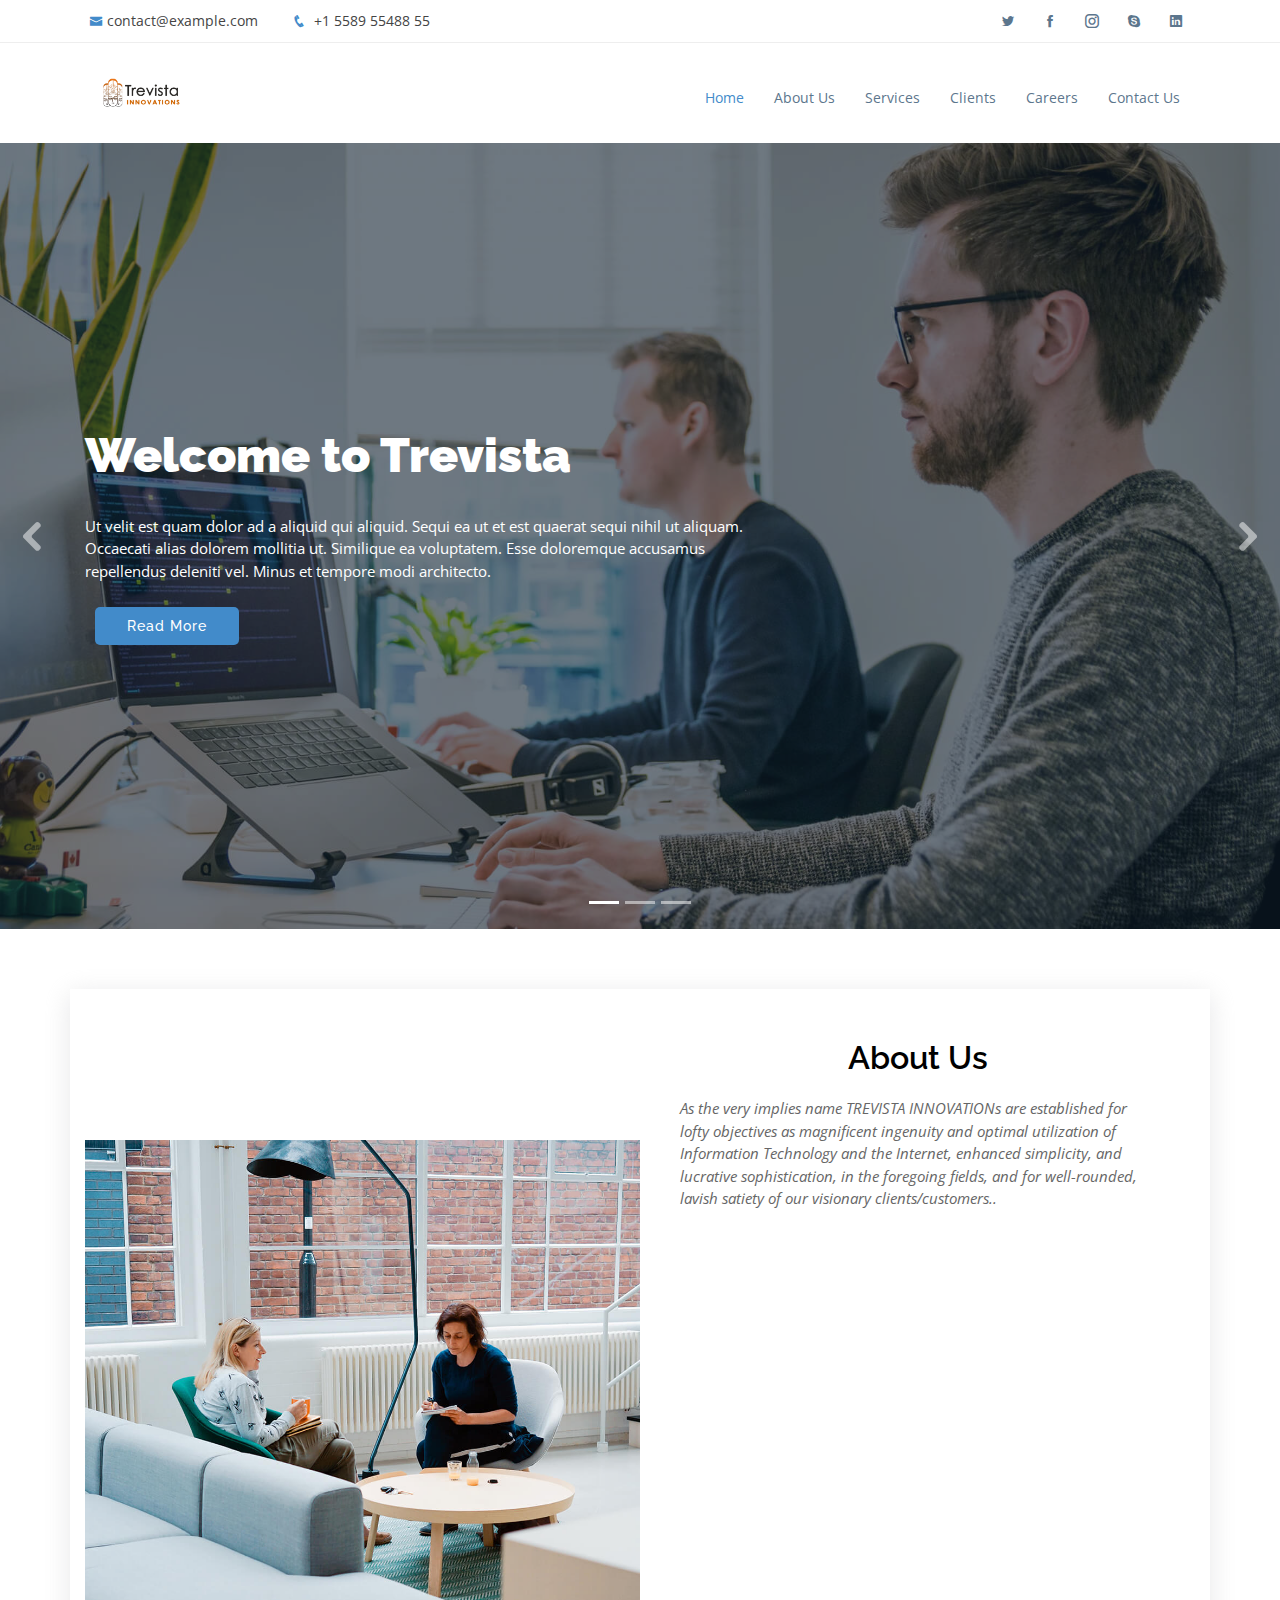
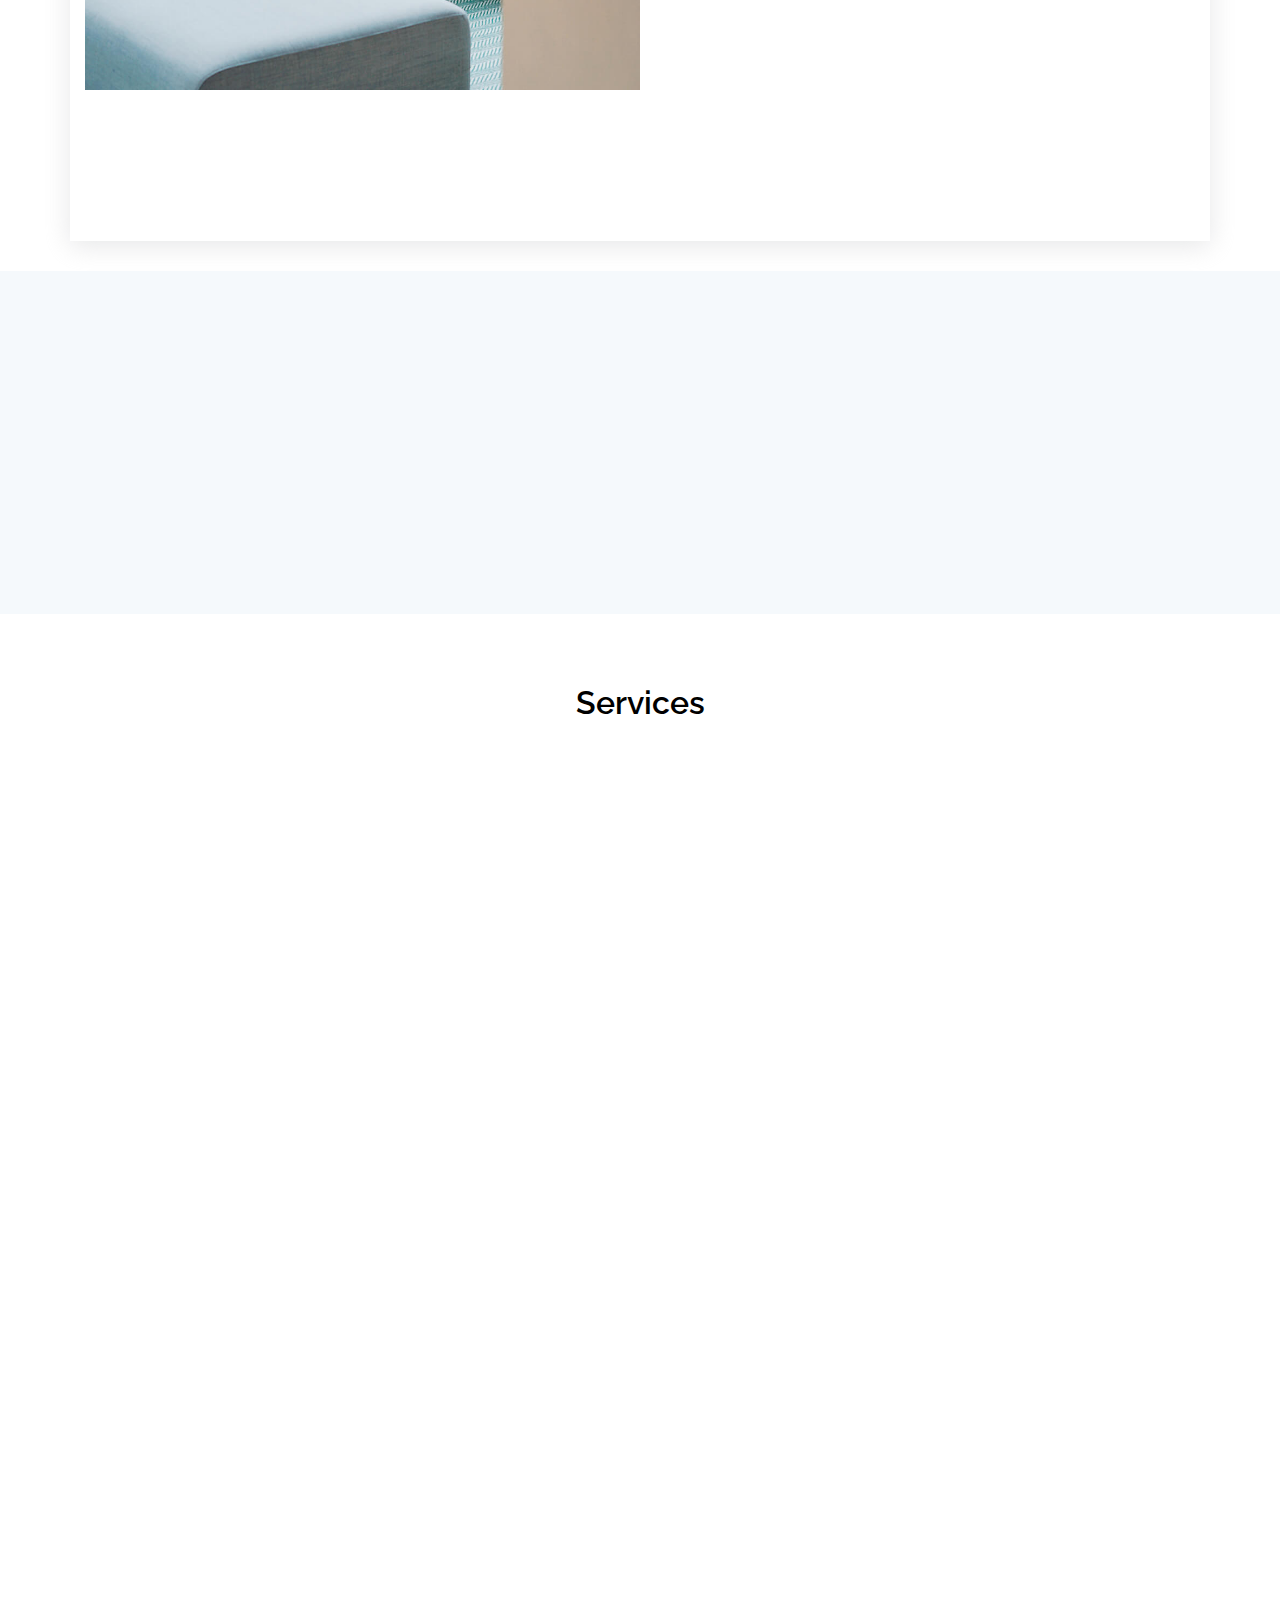
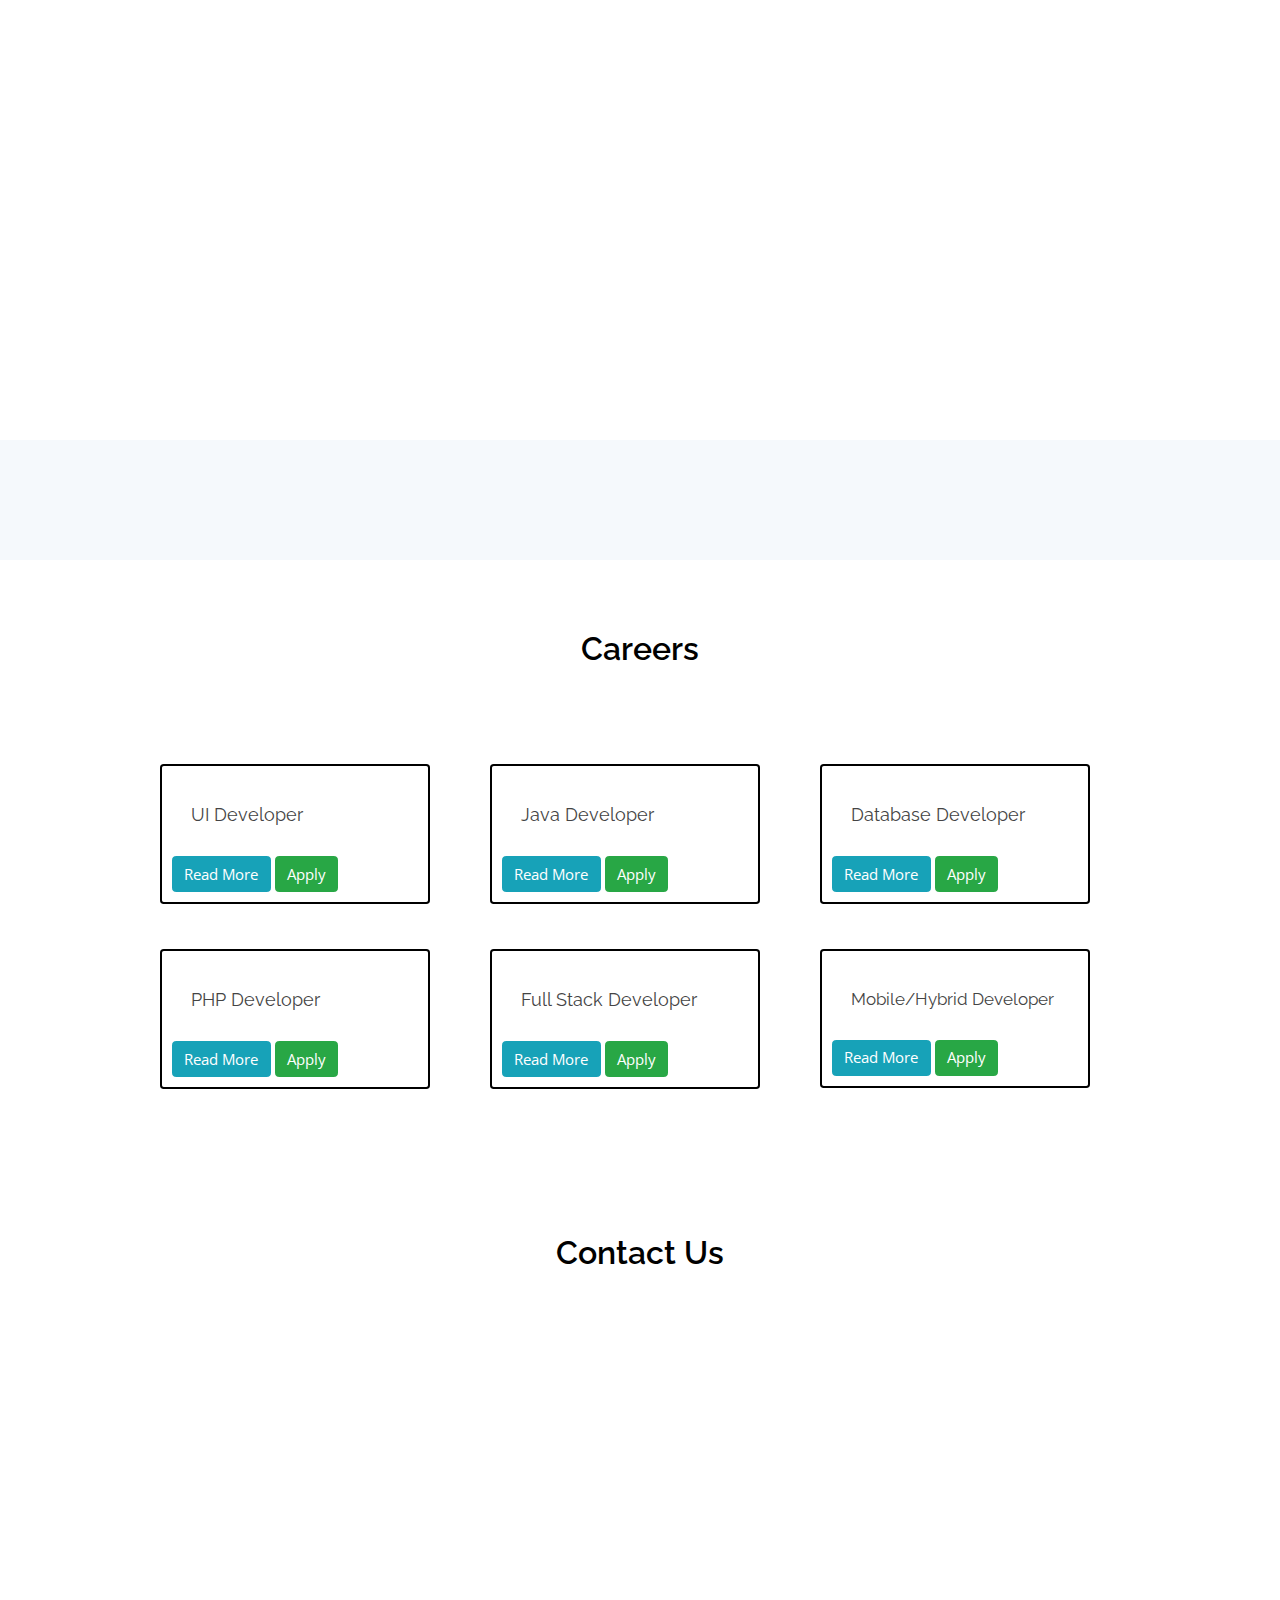
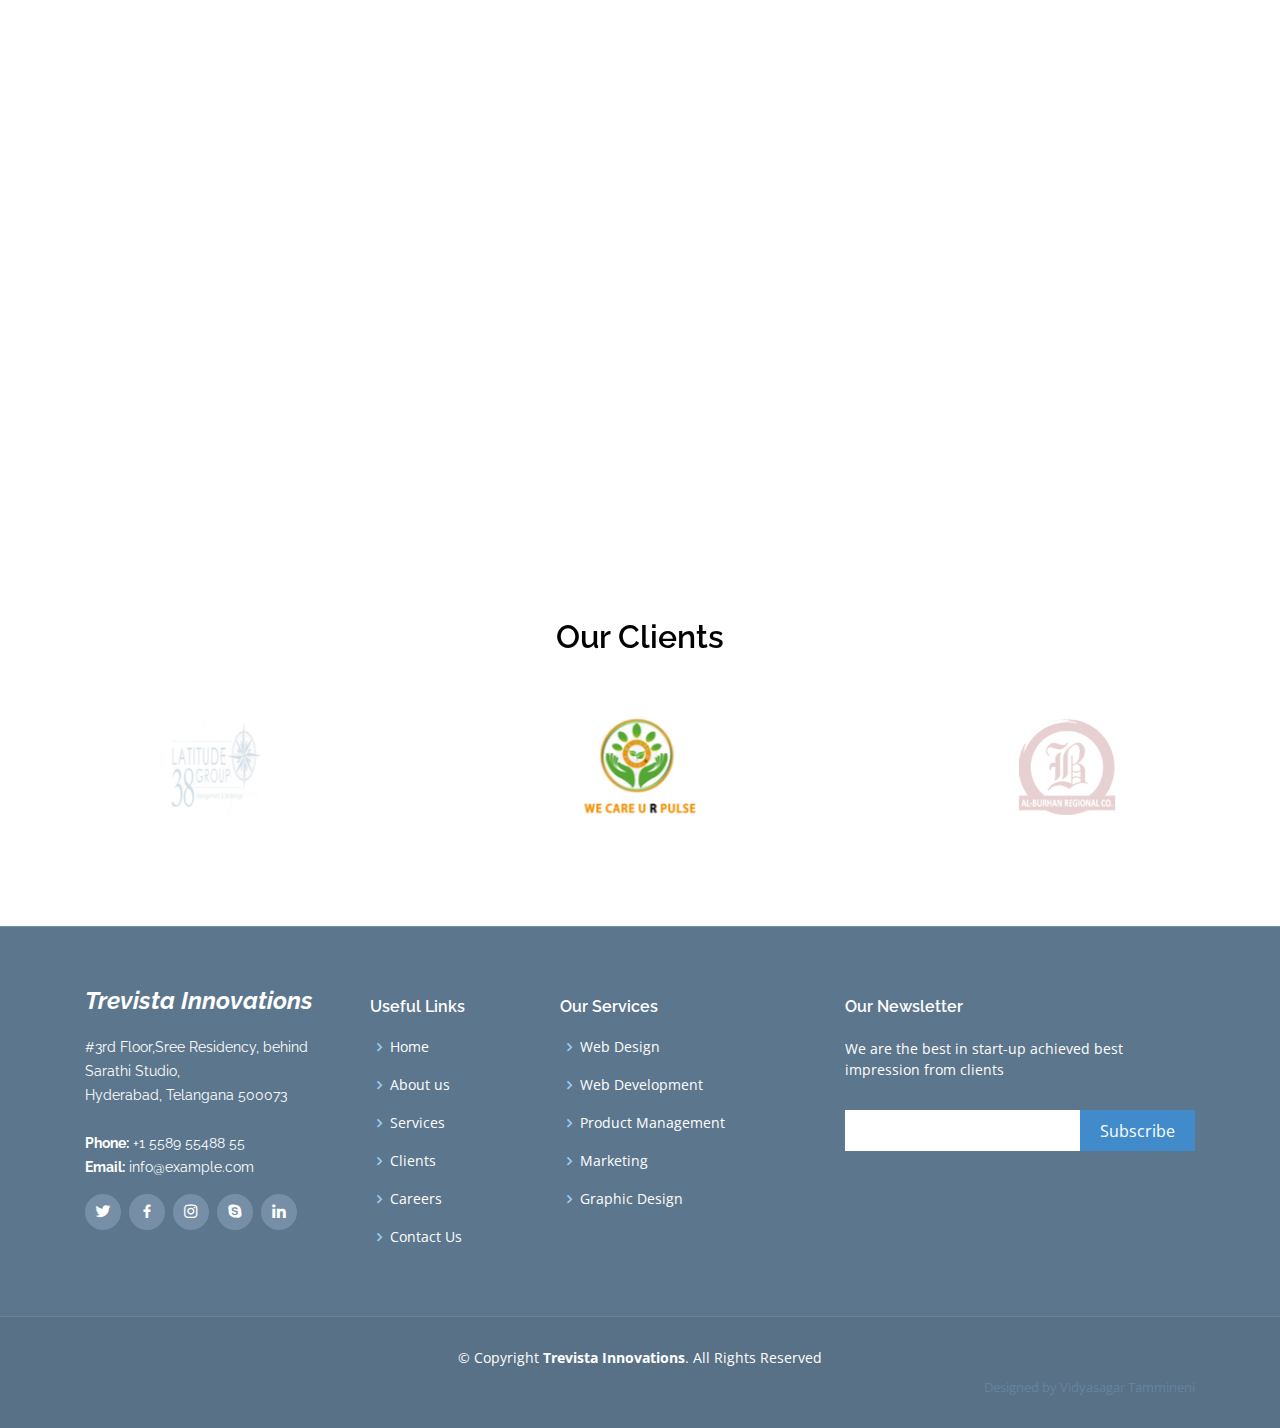
<file: index.html>
<!DOCTYPE html>
<html lang="en">

<head>
  <meta charset="utf-8">
  <meta content="width=device-width, initial-scale=1.0" name="viewport">

  <title>Trevista Innovations</title>
  <meta content="" name="description">
  <meta content="" name="keywords">

  <!-- Favicons -->
  <link href="assets/img/images/icon.jpeg" rel="icon">
  <link href="assets/img/apple-touch-icon.png" rel="apple-touch-icon">

  <!-- Google Fonts -->
  <link href="https://fonts.googleapis.com/css?family=Open+Sans:300,300i,400,400i,600,600i,700,700i|Raleway:300,300i,400,400i,600,600i,700,700i,900" rel="stylesheet">

  <!-- Vendor CSS Files -->
  <link href="assets/vendor/bootstrap/css/bootstrap.min.css" rel="stylesheet">
  <link href="assets/vendor/icofont/icofont.min.css" rel="stylesheet">
  <link href="assets/vendor/boxicons/css/boxicons.min.css" rel="stylesheet">
  <link href="assets/vendor/animate.css/animate.min.css" rel="stylesheet">
  <link href="assets/vendor/venobox/venobox.css" rel="stylesheet">
  <link href="assets/vendor/owl.carousel/assets/owl.carousel.min.css" rel="stylesheet">
  <link href="assets/vendor/aos/aos.css" rel="stylesheet">
  <link rel="stylesheet" href="https://www.w3schools.com/w3css/4/w3.css">
  <link rel="preconnect" href="https://fonts.gstatic.com">
<link href="https://fonts.googleapis.com/css2?family=IBM+Plex+Serif:wght@600&display=swap" rel="stylesheet"> 

  <!-- Template Main CSS File -->
  <link href="assets/css/style.css" rel="stylesheet">
  
  <script src="https://cdnjs.cloudflare.com/ajax/libs/jquery/3.1.0/jquery.min.js"></script>
  <script>
      $(document).ready(function() {
          $("#read-more-btn,#read-more-btn1,#read-more-btn2,#read-more-btn3").click(function() {
              $(this).prev().slideToggle();
              if ($(this).text() == "Read More") {
                  $(this).text("Read Less");
              } else {
                  $(this).text("Read More");
              }
          });
      });
  </script>
 


  <!-- =======================================================
  * Template Name: Mamba - v2.5.1
  * Template URL: https://bootstrapmade.com/mamba-one-page-bootstrap-template-free/
  * Author: BootstrapMade.com
  * License: https://bootstrapmade.com/license/
  ======================================================== -->
</head>

<body>

  <!-- ======= Top Bar ======= -->
  <section id="topbar" class="d-none d-lg-block">
    <div class="container clearfix">
      <div class="contact-info float-left">
        <i class="icofont-envelope"></i><a href="mailto:contact@example.com">contact@example.com</a>
        <i class="icofont-phone"></i> +1 5589 55488 55
      </div>
      <div class="social-links float-right">
        <a href="#" class="twitter"><i class="icofont-twitter"></i></a>
        <a href="#" class="facebook"><i class="icofont-facebook"></i></a>
        <a href="#" class="instagram"><i class="icofont-instagram"></i></a>
        <a href="#" class="skype"><i class="icofont-skype"></i></a>
        <a href="#" class="linkedin"><i class="icofont-linkedin"></i></i></a>
      </div>
    </div>
  </section>

  <!-- ======= Header ======= -->
  <header id="header">
    <div class="container">

      <div class="logo float-left">
        <h1 class="text-light"><a href="index.html"><img src="assets/img/images/logo.png" alt="" class="img-fluid"></a></h1>
        <!-- Uncomment below if you prefer to use an image logo -->
        <!-- <a href="index.html"><img src="assets/img/logo.png" alt="" class="img-fluid"></a>-->
      </div>

      <nav class="nav-menu float-right d-none d-lg-block">
        <ul>
          <li class="active"><a href="index.html">Home</a></li>
          <li><a href="#about">About Us</a></li>
          <li><a href="#services">Services</a></li>
          <li><a href="#client">Clients</a></li>
          <li><a href="#career">Careers</a></li>
          <!-- <li class="drop-down"><a href="">Drop Down</a>
            <ul>
              <li><a href="#">Drop Down 1</a></li>
              <li class="drop-down"><a href="#">Drop Down 2</a>
                <ul>
                  <li><a href="#">Deep Drop Down 1</a></li>
                  <li><a href="#">Deep Drop Down 2</a></li>
                  <li><a href="#">Deep Drop Down 3</a></li>
                  <li><a href="#">Deep Drop Down 4</a></li>
                  <li><a href="#">Deep Drop Down 5</a></li>
                </ul>
              </li>
              <li><a href="#">Drop Down 3</a></li>
              <li><a href="#">Drop Down 4</a></li>
              <li><a href="#">Drop Down 5</a></li>
            </ul>
          </li> -->
          <li><a href="#contact">Contact Us</a></li>
        </ul>
      </nav><!-- .nav-menu -->

    </div>
  </header><!-- End Header -->

  <!-- ======= Hero Section ======= -->
  <section id="hero">
    <div class="hero-container">
      <div id="heroCarousel" class="carousel slide carousel-fade" data-ride="carousel">

        <ol class="carousel-indicators" id="hero-carousel-indicators"></ol>

        <div class="carousel-inner" role="listbox">

          <!-- Slide 1 -->
          <div class="carousel-item active" style="background-image: url('assets/img/slide/slide-1.jpg');">
            <div class="carousel-container">
              <div class="carousel-content container">
                <h2 class="animate__animated animate__fadeInDown">Welcome to <span>Trevista</span></h2>
                <p class="animate__animated animate__fadeInUp">Ut velit est quam dolor ad a aliquid qui aliquid. Sequi ea ut et est quaerat sequi nihil ut aliquam. Occaecati alias dolorem mollitia ut. Similique ea voluptatem. Esse doloremque accusamus repellendus deleniti vel. Minus et tempore modi architecto.</p>
                <a href="#about" class="btn-get-started animate__animated animate__fadeInUp scrollto">Read More</a>
              </div>
            </div>
          </div>

          <!-- Slide 2 -->
          <div class="carousel-item" style="background-image: url('assets/img/slide/slide-2.jpg');">
            <div class="carousel-container">
              <div class="carousel-content container">
                <h2 class="animate__animated animate__fadeInDown">Lorem Ipsum Dolor</h2>
                <p class="animate__animated animate__fadeInUp">Ut velit est quam dolor ad a aliquid qui aliquid. Sequi ea ut et est quaerat sequi nihil ut aliquam. Occaecati alias dolorem mollitia ut. Similique ea voluptatem. Esse doloremque accusamus repellendus deleniti vel. Minus et tempore modi architecto.</p>
                <a href="#about" class="btn-get-started animate__animated animate__fadeInUp scrollto">Read More</a>
              </div>
            </div>
          </div>

          <!-- Slide 3 -->
          <div class="carousel-item" style="background-image: url('assets/img/slide/slide-3.jpg');">
            <div class="carousel-container">
              <div class="carousel-content container">
                <h2 class="animate__animated animate__fadeInDown">Sequi ea ut et est quaerat</h2>
                <p class="animate__animated animate__fadeInUp">Ut velit est quam dolor ad a aliquid qui aliquid. Sequi ea ut et est quaerat sequi nihil ut aliquam. Occaecati alias dolorem mollitia ut. Similique ea voluptatem. Esse doloremque accusamus repellendus deleniti vel. Minus et tempore modi architecto.</p>
                <a href="#about" class="btn-get-started animate__animated animate__fadeInUp scrollto">Read More</a>
              </div>
            </div>
          </div>

        </div>

        <a class="carousel-control-prev" href="#heroCarousel" role="button" data-slide="prev">
          <span class="carousel-control-prev-icon icofont-rounded-left" aria-hidden="true"></span>
          <span class="sr-only">Previous</span>
        </a>
        <a class="carousel-control-next" href="#heroCarousel" role="button" data-slide="next">
          <span class="carousel-control-next-icon icofont-rounded-right" aria-hidden="true"></span>
          <span class="sr-only">Next</span>
        </a>

      </div>
    </div>
  </section><!-- End Hero -->

  <main id="main">

    <!-- ======= About Us Section ======= -->
    <section id="about" class="about">
      <div class="container">

        <div class="row no-gutters">
          <div class="col-lg-6 video-box">
            <img src="assets/img/about.jpg" class="img-fluid" alt="">
            <!-- <a href="https://www.youtube.com/watch?v=jDDaplaOz7Q" class="venobox play-btn mb-4" data-vbtype="video" data-autoplay="true"></a> -->
          </div>

          <div class="col-lg-6 d-flex flex-column justify-content-center about-content">

            <div class="section-title">
              <h2>About Us</h2>
              <p>As the very implies name TREVISTA INNOVATIONs are established for lofty objectives as magnificent ingenuity and optimal utilization of Information Technology and the Internet, enhanced simplicity, and lucrative sophistication, in the foregoing fields, and for well-rounded, lavish satiety of our visionary clients/customers..</p>
            </div>

            <div class="icon-box" data-aos="fade-up" data-aos-delay="100">
              <div class="icon"><i class="bx bx-fingerprint"></i></div>
              <h4 class="title"><a href="">WHO WE ARE</a></h4>
              <p class="description">One of the leading web-service providers for many years and we have highly successful & fervid clients across diverse industries, ours is a fully-fledged and mellowed company propelled by credit & goodwill and punctual response, and exclusive technical expertise& ingenuity, in the ever-expanding fields of Web Design & Development, Software Development, Online Business Development, e-Commerce, Payment Gateway Solutions, and Search Engine Optimization.</p>
            </div>

            <div class="icon-box" data-aos="fade-up" data-aos-delay="100">
              <div class="icon"><i class="bx bx-gift"></i></div>
              <h4 class="title"><a href="">OUR AIM</a></h4>
              <p class="description">TREVISTA is providing cutting edge healthcare, e-governance, education & agriculture solutions. Including services in technology, consulting and outsourcing which enable our clients to transform, optimise & Innovate. Our offerings leverage latest technology in cloud computing, mobility, Big data, rich media and social media to provide guaranteed business output..</p>
            </div>

          </div>
        </div>

      </div>
    </section><!-- End About Us Section -->

    <!-- ======= About Lists Section ======= -->
    <!-- <section class="about-lists">
      <div class="container">

        <div class="row no-gutters">

          <div class="col-lg-4 col-md-6 content-item" data-aos="fade-up">
            <span>01</span>
            <h4>Lorem Ipsum</h4>
            <p>Ulamco laboris nisi ut aliquip ex ea commodo consequat. Et consectetur ducimus vero placeat</p>
          </div>

          <div class="col-lg-4 col-md-6 content-item" data-aos="fade-up" data-aos-delay="100">
            <span>02</span>
            <h4>Repellat Nihil</h4>
            <p>Dolorem est fugiat occaecati voluptate velit esse. Dicta veritatis dolor quod et vel dire leno para dest</p>
          </div>

          <div class="col-lg-4 col-md-6 content-item" data-aos="fade-up" data-aos-delay="200">
            <span>03</span>
            <h4> Ad ad velit qui</h4>
            <p>Molestiae officiis omnis illo asperiores. Aut doloribus vitae sunt debitis quo vel nam quis</p>
          </div>

          <div class="col-lg-4 col-md-6 content-item" data-aos="fade-up" data-aos-delay="300">
            <span>04</span>
            <h4>Repellendus molestiae</h4>
            <p>Inventore quo sint a sint rerum. Distinctio blanditiis deserunt quod soluta quod nam mider lando casa</p>
          </div>

          <div class="col-lg-4 col-md-6 content-item" data-aos="fade-up" data-aos-delay="400">
            <span>05</span>
            <h4>Sapiente Magnam</h4>
            <p>Vitae dolorem in deleniti ipsum omnis tempore voluptatem. Qui possimus est repellendus est quibusdam</p>
          </div>

          <div class="col-lg-4 col-md-6 content-item" data-aos="fade-up" data-aos-delay="500">
            <span>06</span>
            <h4>Facilis Impedit</h4>
            <p>Quis eum numquam veniam ea voluptatibus voluptas. Excepturi aut nostrum repudiandae voluptatibus corporis sequi</p>
          </div>

        </div>

      </div>
    </section> -->
    <!-- End About Lists Section -->

    <!-- ======= Counts Section ======= -->
    <section class="counts section-bg">
      <div class="container">

        <div class="row">

          <div class="col-lg-3 col-md-6 text-center" data-aos="fade-up">
            <div class="count-box">
              <i class="icofont-simple-smile" style="color: #20b38e;"></i>
              <span data-toggle="counter-up">232</span>
              <p>Happy Clients</p>
            </div>
          </div>

          <div class="col-lg-3 col-md-6 text-center" data-aos="fade-up" data-aos-delay="200">
            <div class="count-box">
              <i class="icofont-document-folder" style="color: #c042ff;"></i>
              <span data-toggle="counter-up">521</span>
              <p>Projects</p>
            </div>
          </div>

          <div class="col-lg-3 col-md-6 text-center" data-aos="fade-up" data-aos-delay="400">
            <div class="count-box">
              <i class="icofont-live-support" style="color: #46d1ff;"></i>
              <span data-toggle="counter-up">1,463</span>
              <p>Hours Of Support</p>
            </div>
          </div>

          <div class="col-lg-3 col-md-6 text-center" data-aos="fade-up" data-aos-delay="600">
            <div class="count-box">
              <i class="icofont-users-alt-5" style="color: #ffb459;"></i>
              <span data-toggle="counter-up">15</span>
              <p>Hard Workers</p>
            </div>
          </div>

        </div>

      </div>
    </section><!-- End Counts Section -->

    <!-- ======= Services Section ======= -->
    <section id="services" class="services">
      <div class="container">

        <div class="section-title">
          <h2>Services</h2>
        </div>

        <div class="row">
          <div class="col-lg-4 col-md-6 icon-box" data-aos="fade-up">
            <div class="icon"><i class="icofont-computer"></i></div>
            <h4 class="title"><a href="">Web Design</a></h4>
            <p class="description"> 
              We have expertise in Website Designing, Graphics Designing, Website Development, App Development, and SEO/SMO/SEM. We differentiate our self by providing customized solutions to clients to optimize and promote their website by ranking high in search engines so that it generates more leads that can be converted into business.
              </p>
          </div>
          <div class="col-lg-4 col-md-6 icon-box" data-aos="fade-up" data-aos-delay="100">
            <div class="icon"><i class="icofont-chart-bar-graph"></i></div>
            <h4 class="title"><a href="">Web Development</a></h4>
            <p class="description">Our web development team provides development support for a wide variety of websites ranging from static web pages to complex content management systems and applications. Incorporating stringent standards, we build powerful, easy-to-use sites and applications that are customized to requirements. </p>
          </div>
          <div class="col-lg-4 col-md-6 icon-box" data-aos="fade-up" data-aos-delay="200">
            <div class="icon"><i class="icofont-earth"></i></div>
            <h4 class="title"><a href="">Mobile Development</a></h4>
            <p class="description">Mobile Development is framing new dimensions for the users. Mobile users want everything at their fingertips.These Applications are developed by a team of experienced professionals who are well aware of the customer demands. Trevista can help. mobile application design to match your unique project requirements. your project is done to your complete satisfaction and produces the results you're looking for.Finally, our mobile application solutions can be built across any mobile device</p>
          </div>
          <div class="col-lg-4 col-md-6 icon-box" data-aos="fade-up" data-aos-delay="300">
            <div class="icon"><i class="icofont-image"></i></div>
            <h4 class="title"><a href="">ERP Applications</a></h4>
            <p class="description">We help organizations take advantage of the changing economic tide with its latest Enterprise Resource Planning (ERP) system suite. Our ERP is a global enterprise resource planning solution that delivers the choice, flexibility and agility to drive growth and opportunity throughout your business.A single, end-to-end software solution for business, We are dedicated to provide integrated ERP Software with solutions for CRM, manufacturing operations, SCM, human capital management (HCM) and more. </p>
          </div>
          <div class="col-lg-4 col-md-6 icon-box" data-aos="fade-up" data-aos-delay="400">
            <div class="icon"><i class="icofont-settings"></i></div>
            <h4 class="title"><a href="">Business Intelligence</a></h4>
            <p class="description">The Business Intelligence (BI) delivers Business Intelligence (BI) capabilities, which play a key role in strategic planning and allow the organisation to gather, store, access and analyse business data to inform decision-making. We have a good understanding of established concepts and procedures in ensuring your business receives a great information service that is central to your commercial decision making and growing the reliability and creativity of BI s solutions and services. </p>
          </div>
          <div class="col-lg-4 col-md-6 icon-box" data-aos="fade-up" data-aos-delay="500">
            <div class="icon"><i class="icofont-tasks-alt"></i></div>
            <h4 class="title"><a href="">Testing</a></h4>
            <p class="description">We ensure your product hit the market with superior quality! We are specializing in setting up end-to-end software test process and methodology to ensure highest level of test solution delivered to achieve customer satisfaction. We bring effective combination of process and technology that ensures high quality standards for your products. Our expertise covers manual testing and automated testing using all major automation tools.</p>
          </div>
          <div class="col-lg-4 col-md-6 icon-box" data-aos="fade-up" data-aos-delay="500">
            <div class="icon"><i class="icofont-tasks-alt"></i></div>
            <h4 class="title"><a href="">Artificial Intelligence</a></h4>
            <p class="description">Artificial Intelligence evokes high hopes.Our machine learning development services are highly sought after in the industry due to our solid industry reputation and excellence in delivering business-specific ML Solutions. As a leading ML development Company, we have no stone unturned to build your sophisticated, feature rich ML solutions in an organised and timely manner. .</p>
          </div>
          <!-- <div class="card" style="width: 18rem;">
            <img class="card-img-top" src="..." alt="Card image cap">
            <div class="card-body">
              <h5 class="card-title">Card title</h5>
              <p class="card-text">Some quick example text to build on the card title and make up the bulk of the card's content.</p>
              <a href="#" class="btn btn-primary">Go somewhere</a>
            </div>
          </div> -->
        </div>

      </div>
    </section><!-- End Services Section -->

    <!-- ======= Our Portfolio Section ======= -->
    <section class="portfolio section-bg">
      <div class="container" data-aos="fade-up" data-aos-delay="100">
<!-- 
        <div class="section-title">
          <h2>Our Clients</h2>
          <p>Magnam dolores commodi suscipit. Necessitatibus eius consequatur ex aliquid fuga eum quidem. Sit sint consectetur velit. Quisquam quos quisquam cupiditate. Et nemo qui impedit suscipit alias ea. Quia fugiat sit in iste officiis commodi quidem hic quas.</p>
        </div> -->

          

    <!-- END OF TESTIMONIALS -->


        <!-- <div class="row">
          <div class="col-lg-12">
            <ul id="portfolio-flters">
              <li data-filter="*" class="filter-active">All</li>
              <li data-filter=".filter-app">App</li>
              <li data-filter=".filter-card">Card</li>
              <li data-filter=".filter-web">Web</li>
            </ul>
          </div>
        </div>

        <div class="row portfolio-container">

          <div class="col-lg-4 col-md-6 portfolio-item filter-app">
            <div class="portfolio-wrap">
              <img src="assets/img/portfolio/portfolio-1.jpg" class="img-fluid" alt="">
              <div class="portfolio-info">
                <h4>App 1</h4>
                <p>App</p>
                <div class="portfolio-links">
                  <a href="assets/img/portfolio/portfolio-1.jpg" data-gall="portfolioGallery" class="venobox" title="App 1"><i class="icofont-eye"></i></a>
                  <a href="portfolio-details.html" title="More Details"><i class="icofont-external-link"></i></a>
                </div>
              </div>
            </div>
          </div>

          <div class="col-lg-4 col-md-6 portfolio-item filter-web">
            <div class="portfolio-wrap">
              <img src="assets/img/portfolio/portfolio-2.jpg" class="img-fluid" alt="">
              <div class="portfolio-info">
                <h4>Web 3</h4>
                <p>Web</p>
                <div class="portfolio-links">
                  <a href="assets/img/portfolio/portfolio-2.jpg" data-gall="portfolioGallery" class="venobox" title="Web 3"><i class="icofont-eye"></i></a>
                  <a href="portfolio-details.html" title="More Details"><i class="icofont-external-link"></i></a>
                </div>
              </div>
            </div>
          </div>

          <div class="col-lg-4 col-md-6 portfolio-item filter-app">
            <div class="portfolio-wrap">
              <img src="assets/img/portfolio/portfolio-3.jpg" class="img-fluid" alt="">
              <div class="portfolio-info">
                <h4>App 2</h4>
                <p>App</p>
                <div class="portfolio-links">
                  <a href="assets/img/portfolio/portfolio-3.jpg" data-gall="portfolioGallery" class="venobox" title="App 2"><i class="icofont-eye"></i></a>
                  <a href="portfolio-details.html" title="More Details"><i class="icofont-external-link"></i></a>
                </div>
              </div>
            </div>
          </div>

          <div class="col-lg-4 col-md-6 portfolio-item filter-card">
            <div class="portfolio-wrap">
              <img src="assets/img/portfolio/portfolio-4.jpg" class="img-fluid" alt="">
              <div class="portfolio-info">
                <h4>Card 2</h4>
                <p>Card</p>
                <div class="portfolio-links">
                  <a href="assets/img/portfolio/portfolio-4.jpg" data-gall="portfolioGallery" class="venobox" title="Card 2"><i class="icofont-eye"></i></a>
                  <a href="portfolio-details.html" title="More Details"><i class="icofont-external-link"></i></a>
                </div>
              </div>
            </div>
          </div>

          <div class="col-lg-4 col-md-6 portfolio-item filter-web">
            <div class="portfolio-wrap">
              <img src="assets/img/portfolio/portfolio-5.jpg" class="img-fluid" alt="">
              <div class="portfolio-info">
                <h4>Web 2</h4>
                <p>Web</p>
                <div class="portfolio-links">
                  <a href="assets/img/portfolio/portfolio-5.jpg" data-gall="portfolioGallery" class="venobox" title="Web 2"><i class="icofont-eye"></i></a>
                  <a href="portfolio-details.html" title="More Details"><i class="icofont-external-link"></i></a>
                </div>
              </div>
            </div>
          </div>

          <div class="col-lg-4 col-md-6 portfolio-item filter-app">
            <div class="portfolio-wrap">
              <img src="assets/img/portfolio/portfolio-6.jpg" class="img-fluid" alt="">
              <div class="portfolio-info">
                <h4>App 3</h4>
                <p>App</p>
                <div class="portfolio-links">
                  <a href="assets/img/portfolio/portfolio-6.jpg" data-gall="portfolioGallery" class="venobox" title="App 3"><i class="icofont-eye"></i></a>
                  <a href="portfolio-details.html" title="More Details"><i class="icofont-external-link"></i></a>
                </div>
              </div>
            </div>
          </div>

          <div class="col-lg-4 col-md-6 portfolio-item filter-card">
            <div class="portfolio-wrap">
              <img src="assets/img/portfolio/portfolio-7.jpg" class="img-fluid" alt="">
              <div class="portfolio-info">
                <h4>Card 1</h4>
                <p>Card</p>
                <div class="portfolio-links">
                  <a href="assets/img/portfolio/portfolio-7.jpg" data-gall="portfolioGallery" class="venobox" title="Card 1"><i class="icofont-eye"></i></a>
                  <a href="portfolio-details.html" title="More Details"><i class="icofont-external-link"></i></a>
                </div>
              </div>
            </div>
          </div>

          <div class="col-lg-4 col-md-6 portfolio-item filter-card">
            <div class="portfolio-wrap">
              <img src="assets/img/portfolio/portfolio-8.jpg" class="img-fluid" alt="">
              <div class="portfolio-info">
                <h4>Card 3</h4>
                <p>Card</p>
                <div class="portfolio-links">
                  <a href="assets/img/portfolio/portfolio-8.jpg" data-gall="portfolioGallery" class="venobox" title="Card 3"><i class="icofont-eye"></i></a>
                  <a href="portfolio-details.html" title="More Details"><i class="icofont-external-link"></i></a>
                </div>
              </div>
            </div>
          </div>

          <div class="col-lg-4 col-md-6 portfolio-item filter-web">
            <div class="portfolio-wrap">
              <img src="assets/img/portfolio/portfolio-9.jpg" class="img-fluid" alt="">
              <div class="portfolio-info">
                <h4>Web 3</h4>
                <p>Web</p>
                <div class="portfolio-links">
                  <a href="assets/img/portfolio/portfolio-9.jpg" data-gall="portfolioGallery" class="venobox" title="Web 3"><i class="icofont-eye"></i></a>
                  <a href="portfolio-details.html" title="More Details"><i class="icofont-external-link"></i></a>
                </div>
              </div>
            </div>
          </div>

        </div> -->

      </div>
    </section><!-- End Our Portfolio Section -->

    <!-- ======= Our Team Section ======= -->
    <section id="career" class="team">
      <div class="container">

        <div class="section-title">
          <h2>Careers</h2>
          <!-- <p>Magnam dolores commodi suscipit. Necessitatibus eius consequatur ex aliquid fuga eum quidem.</p> -->
        </div>


        

        <div class="container">
          <div class="row m-5" id="mar">
              <div class="col alignment">
                  <div class="card" style="width: 18rem;border: 2px solid black; padding: 10px;">
                      <div class="card-body">
                          <h5 class="card-title">UI Developer</h5>
                      </div>
                      <div class="read-more-content2">
                          <div class="read-more-content">
                              <div style="text-align: initial;">
                                  <b>Role:</b>
                                  <p>Junior Reactjs Developer</p>
                                  <b>Description:</b>
                                  <p>Expertise in developing applications using Reactjs</p>
                                  <b>Location:</b>
                                  <p>Hyderabad,Telangana,India</p>
                                  <b>Mandatory Skills:</b>
                                  <p>Reactjs</p>
                                  <b>Experience:</b>
                                  <p>5 years</p>
                              </div>

                          </div>

                          <button class="btn btn-info" id="read-more-btn" title="Read More">Read More</button>
                          <button onclick="document.getElementById('id01').style.display='block' " class="btn btn-success">Apply</button>

                          <div id="id01" class="w3-modal" style="z-index: 1030;">
                              <div class="w3-modal-content w3-card-4 modal-content">
                                  <div class="container">
                                      <span onclick="document.getElementById('id01').style.display='none' " class="w3-button w3-display-topright">&times;</span>
                                      <h4 class="Modal-header">Job Description</h4>
                                      <div style="text-align: initial;">
                                          <p class="text-black"><b>Role: Junior Developer</b></p>
                                          <p class="text-black"><b>Skills: Reactjs</b></p>
                                          <p class="text-black"><b>Experience: 5 years</b></p>
                                          <p class="text-black"><b>Job Location: Hyderabad</b></p>
                                      </div>
                                  </div>
                                  <form action="" class="form-field">
                                      <label class="Label" for="fname">Name</label>
                                      <input type="text" name="Name" id="name" class="input_field">
                                      <label class="Label" for="fnum">Phone Number</label>
                                      <input class="Label" type="tel" name="Number" id="num" class="input_field">
                                      <label class="Label" for="fEmail">Email</label>
                                      <input class="Label" type="text" name="Email" id="email" class="input_field">
                                      <label class="Label">Upload Resume</label> &nbsp;
                                      <input type="file" class="form-control" id="customFile"  style="border: none;"/>
                                      <input type="submit" value="Submit" class="sub">

                                  </form>

                              </div>
                          </div>


                      </div>

                  </div>



              </div>
              <div class="col alignment">
                  <div class="card" style="width: 18rem;border: 2px solid black; padding: 10px;">
                      <div class="card-body">
                          <h5 class="card-title">Java Developer</h5>
                      </div>
                      <div class="read-more-content2">
                          <div class="read-more-content">
                              <div style="text-align: initial;">
                                  <b>Role:</b>
                                  <p>Junior Java Developer</p>
                                  <b>Description:</b>
                                  <p>Expertise in developing Java applications using Java</p>
                                  <b>Location:</b>
                                  <p>Hyderabad,Telangana,India</p>
                                  <b>Mandatory Skills:</b>
                                  <p>Java, Core-java, Advance-java</p>
                                  <b>Experience:</b>
                                  <p>5 years</p>
                              </div>

                          </div>

                          <button class="btn btn-info" id="read-more-btn" title="Read More">Read More</button>
                          <button onclick="document.getElementById('id02').style.display='block' " class="btn btn-success">Apply</button>

                          <div id="id02" class="w3-modal" style="z-index: 1030;">
                              <div class="w3-modal-content w3-card-4">
                                  <div class="container">
                                      <span onclick="document.getElementById('id02').style.display='none' " class="w3-button w3-display-topright">&times;</span>
                                      <h4 class="Modal-header">Job Description</h4>
                                      <div style="text-align: initial;">
                                          <p class="text-black"><b>Role: Junior Java Developer</b></p>
                                          <p class="text-black"><b>Skills: Java, Core-java, Advance-java</b>
                                          </p>
                                          <p class="text-black"><b>Experience: 5 years</b></p>
                                          <p class="text-black"><b>Job Location: Hyderabad</b></p>
                                      </div>
                                  </div>
                                  <form action="" class="form-field">
                                      <label class="Label" for="fname">Name</label>
                                      <input type="text" name="Name" id="name" class="input_field">
                                      <label class="Label" for="fnum">Phone Number</label>
                                      <input class="Label" type="tel" name="Number" id="num" class="input_field">
                                      <label class="Label" for="fEmail">Email</label>
                                      <input class="Label" type="text" name="Email" id="email" class="input_field">
                                      <label class="Label">Upload Resume</label>
                                      <input type="file" class="form-control" id="customFile"  style="border: none" />
                                      <input type="submit" value="Submit" class="sub">

                                  </form>

                              </div>
                          </div>


                      </div>

                  </div>



              </div>
              <div class="col Data-base alignment just" id="Data">
                  <div class="card" id="card1" style="width: 18rem;border: 2px solid black; padding: 10px;">
                      <div class="card-body">
                          <h5 class="card-title">Database Developer</h5>
                      </div>
                      <div class="read-more-content2">
                          <div class="read-more-content">
                              <div style="text-align: initial;">
                                  <b>Role:</b>
                                  <p>Junior Database Developer</p>
                                  <b>Description:</b>
                                  <p>Expertise in developing applications using SQL or No-SQL</p>
                                  <b>Location:</b>
                                  <p>Hyderabad,Telangana,India</p>
                                  <b>Mandatory Skills:</b>
                                  <p>Sql,MongoDB,</p>
                                  <b>Experience:</b>
                                  <p>5 years</p>
                              </div>

                          </div>

                          <button class="btn btn-info" id="read-more-btn" title="Read More">Read More</button>
                          <button onclick="document.getElementById('id03').style.display='block' " class="btn btn-success">Apply</button>

                          <div id="id03" class="w3-modal" style="z-index: 1030;">
                              <div class="w3-modal-content w3-card-4">
                                  <div class="container">
                                      <span onclick="document.getElementById('id03').style.display='none'" class="w3-button w3-display-topright">&times;</span>
                                      <h4 class="Modal-header">Job Description</h4>
                                      <div style="text-align: initial;">
                                          <p class="text-black"><b>Role: Data_Base Developer</b></p>
                                          <p class="text-black"><b>Skills: SQL && MongoDB</b></p>
                                          <p class="text-black"><b>Experience: 5 years</b></p>
                                          <p class="text-black"><b>Job Location: Hyderabad</b></p>
                                      </div>
                                  </div>
                                  <form action="" class="form-field">
                                      <label class="Label" for="fname">Name</label>
                                      <input type="text" name="Name" id="name" class="input_field">
                                      <label class="Label" for="fnum">Phone Number</label>
                                      <input class="Label" type="tel" name="Number" id="num"class="input_field">
                                      <label class="Label" for="fEmail">Email</label>
                                      <input class="Label" type="text" name="Email" id="email" class="input_field">
                                      <label class="Label">Upload Resume</label>
                                      <input type="file" class="form-control" id="customFile" style="border: none" />
                                      <input type="submit" value="Submit" class="sub">

                                  </form>

                              </div>
                          </div>


                      </div>

                  </div>



              </div>


              <div class="col alignment mt-sm-5 just1">
                  <div class="card" style="width: 18rem;border: 2px solid black; padding: 10px;">
                      <div class="card-body">
                          <h5 class="card-title">PHP Developer</h5>
                      </div>
                      <div class="read-more-content2">
                          <div class="read-more-content">
                              <div style="text-align: initial;">
                                  <b>Role:</b>
                                  <p>Junior PHP Developer</p>
                                  <b>Description:</b>
                                  <p>Expertise in developing applications using PHP</p>
                                  <b>Location:</b>
                                  <p>Hyderabad,Telangana,India</p>
                                  <b>Mandatory Skills:</b>
                                  <p>PHP</p>
                                  <b>Experience:</b>
                                  <p>5 years</p>
                              </div>

                          </div>

                          <button class="btn btn-info" id="read-more-btn" title="Read More">Read More</button>
                          <button onclick="document.getElementById('id04').style.display='block' " class="btn btn-success">Apply</button>

                          <div id="id04" class="w3-modal" style="z-index: 1030;">
                              <div class="w3-modal-content w3-card-4">
                                  <div class="container">
                                      <span onclick="document.getElementById('id04').style.display='none'" class="w3-button w3-display-topright">&times;</span>
                                      <h4 class="Modal-header">Job Description</h4>
                                      <div style="text-align: initial;">
                                          <p class="text-black"><b>Role: PHP Developer</b></p>
                                          <p class="text-black"><b>Skills:PHP</b></p>
                                          <p class="text-black"><b>Experience: 5 years</b></p>
                                          <p class="text-black"><b>Job Location: Hyderabad</b></p>
                                      </div>
                                  </div>
                                  <form action="" class="form-field">
                                      <label class="Label" for="fname">Name</label>
                                      <input type="text" name="Name" id="name" class="input_field">
                                      <label class="Label" for="fnum">Phone Number</label>
                                      <input class="Label" type="tel" name="Number" id="num" class="input_field">
                                      <label class="Label" for="fEmail">Email</label>
                                      <input class="Label" type="text" name="Email" id="email" class="input_field">
                                      <label class="Label">Upload Resume</label>
                                      <input type="file" class="form-control" id="customFile" style="border: none" />
                                      <input type="submit" value="Submit" class="sub">

                                  </form>

                              </div>
                          </div>


                      </div>

                  </div>



              </div>
              <div class="col alignment mt-sm-5 just1">
                  <div class="card" style="width: 18rem;border: 2px solid black; padding: 10px;">
                      <div class="card-body">
                          <h5 class="card-title">Full Stack Developer</h5>
                      </div>
                      <div class="read-more-content2">
                          <div class="read-more-content">
                              <div style="text-align: initial;">
                                  <b>Role:</b>
                                  <p> Full Stack Developer</p>
                                  <b>Description:</b>
                                  <p>Expertise in developing applications using MEAN, MERN, JAVA</p>
                                  <b>Location:</b>
                                  <p>Hyderabad,Telangana,India</p>
                                  <b>Mandatory Skills:</b>
                                  <p>For Java : Core Java,Advance-Java,Spring,Spring-Boot,ORM Tools</p>
                                  <p>For MEAN : MongoDB,Express.Js,Angular,Node.Js</p>
                                  <p>For MERN : MongoDB,Express.Js,React,Node.Js</p>
                                  <b>Experience:</b>
                                  <p>5 years</p>
                              </div>

                          </div>

                          <button class="btn btn-info" id="read-more-btn" title="Read More">Read More</button>
                          <button onclick="document.getElementById('id04').style.display='block' " class="btn btn-success">Apply</button>

                          <div id="id04" class="w3-modal" style="z-index: 1030;">
                              <div class="w3-modal-content w3-card-4">
                                  <div class="container">
                                      <span onclick="document.getElementById('id04').style.display='none'" class="w3-button w3-display-topright">&times;</span>
                                      <h4 class="Modal-header">Job Description</h4>
                                      <div style="text-align: initial;">
                                          <p class="text-black"><b>Role: PHP Developer</b></p>
                                          <p class="text-black"><b>Skills:PHP</b></p>
                                          <p class="text-black"><b>Experience: 5 years</b></p>
                                          <p class="text-black"><b>Job Location: Hyderabad</b></p>
                                      </div>
                                  </div>
                                  <form action="" class="form-field">
                                      <label class="Label" for="fname">Name</label>
                                      <input type="text" name="Name" id="name" class="input_field">
                                      <label class="Label" for="fnum">Phone Number</label>
                                      <input class="Label" type="tel" name="Number" id="num" class="input_field">
                                      <label class="Label" for="fEmail">Email</label>
                                      <input class="Label" type="text" name="Email" id="email" class="input_field">
                                      <label class="Label">Upload Resume</label>
                                      <input type="file" class="form-control" id="customFile" style="border: none" />
                                      <input type="submit" value="Submit" class="sub">

                                  </form>

                              </div>
                          </div>


                      </div>

                  </div>



              </div>



              <div class="col alignment mt-sm-5 just1">
                  <div class="card" style="width: 18rem;border: 2px solid black; padding: 10px;">
                      <div class="card-body">
                          <h5 class="card-title" style="font-size:17px">Mobile/Hybrid Developer</h5>
                      </div>
                      <div class="read-more-content2">
                          <div class="read-more-content">
                              <div style="text-align: initial;">
                                  <b>Role:</b>
                                  <p>Mobile/Hybrid Developer</p>
                                  <b>Description:</b>
                                  <p>Expertise in developing applications using Android, Swift, or Any Hybrid Technologies (Flutter, Ionic, React Native)</p>
                                  <b>Location:</b>
                                  <p>Hyderabad,Telangana,India</p>
                                  <b>Mandatory Skills:</b>
                                  <p>Android, Swift, Flutter, Ionic, React Native</p>
                                  <b>Experience:</b>
                                  <p>1.5 - 5 years</p>
                              </div>

                          </div>

                          <button class="btn btn-info" id="read-more-btn" title="Read More">Read More</button>
                          <button onclick="document.getElementById('id06').style.display='block' " class="btn btn-success">Apply</button>

                          <div id="id06" class="w3-modal" style="z-index: 1030;">
                              <div class="w3-modal-content w3-card-4">
                                  <div class="container">
                                      <span onclick="document.getElementById('id06').style.display='none'" class="w3-button w3-display-topright">&times;</span>
                                      <h4 class="Modal-header">Job Description</h4>
                                      <div style="text-align: initial;">
                                          <p class="text-black"><b>Role: Mobile/Hybrid Developer</b></p>
                                          <p class="text-black"><b>Skills:Android, Swift, Flutter, Ionic,
                                                  React Native</b></p>
                                          <p class="text-black"><b>Experience: 1.5 - 5 years</b></p>
                                          <p class="text-black"><b>Job Location: Hyderabad</b></p>
                                      </div>
                                  </div>
                                  <form action="" class="form-field">
                                      <label class="Label" for="fname">Name</label>
                                      <input type="text" name="Name" id="name" class="input_field">
                                      <label class="Label" for="fnum">Phone Number</label>
                                      <input class="Label" type="tel" name="Number" id="num" >
                                      <label class="Label" for="fEmail">Email</label>
                                      <input class="Label" type="text" name="Email" id="email" >
                                      <label class="Label">Upload Resume</label>
                                      <input type="file" class="form-control" id="customFile" style="border: none" />
                                      <input type="submit" value="Submit" class="sub">

                                  </form>

                              </div>
                          </div>

                      </div>

                  </div>



              </div>

          </div>
      </div>
        <!-- 
        <div class="row">

          <div class="col-xl-3 col-lg-4 col-md-6" data-aos="fade-up">
            <div class="member">
              <div class="pic"><img src="assets/img/team/team-1.jpg" class="img-fluid" alt=""></div>
              <div class="member-info">
                <h4>Walter White</h4>
                <span>Chief Executive Officer</span>
                <div class="social">
                  <a href=""><i class="icofont-twitter"></i></a>
                  <a href=""><i class="icofont-facebook"></i></a>
                  <a href=""><i class="icofont-instagram"></i></a>
                  <a href=""><i class="icofont-linkedin"></i></a>
                </div>
              </div>
            </div>
          </div>

          <div class="col-xl-3 col-lg-4 col-md-6" data-aos="fade-up" data-aos-delay="100">
            <div class="member">
              <div class="pic"><img src="assets/img/team/team-2.jpg" class="img-fluid" alt=""></div>
              <div class="member-info">
                <h4>Sarah Jhonson</h4>
                <span>Product Manager</span>
                <div class="social">
                  <a href=""><i class="icofont-twitter"></i></a>
                  <a href=""><i class="icofont-facebook"></i></a>
                  <a href=""><i class="icofont-instagram"></i></a>
                  <a href=""><i class="icofont-linkedin"></i></a>
                </div>
              </div>
            </div>
          </div>

          <div class="col-xl-3 col-lg-4 col-md-6" data-aos="fade-up" data-aos-delay="200">
            <div class="member">
              <div class="pic"><img src="assets/img/team/team-3.jpg" class="img-fluid" alt=""></div>
              <div class="member-info">
                <h4>William Anderson</h4>
                <span>CTO</span>
                <div class="social">
                  <a href=""><i class="icofont-twitter"></i></a>
                  <a href=""><i class="icofont-facebook"></i></a>
                  <a href=""><i class="icofont-instagram"></i></a>
                  <a href=""><i class="icofont-linkedin"></i></a>
                </div>
              </div>
            </div>
          </div>

          <div class="col-xl-3 col-lg-4 col-md-6" data-aos="fade-up" data-aos-delay="300">
            <div class="member">
              <div class="pic"><img src="assets/img/team/team-4.jpg" class="img-fluid" alt=""></div>
              <div class="member-info">
                <h4>Amanda Jepson</h4>
                <span>Accountant</span>
                <div class="social">
                  <a href=""><i class="icofont-twitter"></i></a>
                  <a href=""><i class="icofont-facebook"></i></a>
                  <a href=""><i class="icofont-instagram"></i></a>
                  <a href=""><i class="icofont-linkedin"></i></a>
                </div>
              </div>
            </div>
          </div>

        </div> -->

      </div>
    </section><!-- End Our Team Section -->

    <!-- ======= Frequently Asked Questions Section ======= -->
    <!-- <section id="faq" class="faq section-bg">
      <div class="container">

        <div class="section-title">
          <h2>Frequently Asked Questions</h2>
        </div>

        <div class="row  d-flex align-items-stretch">

          <div class="col-lg-6 faq-item" data-aos="fade-up">
            <h4>Non consectetur a erat nam at lectus urna duis?</h4>
            <p>
              Feugiat pretium nibh ipsum consequat. Tempus iaculis urna id volutpat lacus laoreet non curabitur gravida. Venenatis lectus magna fringilla urna porttitor rhoncus dolor purus non.
            </p>
          </div>

          <div class="col-lg-6 faq-item" data-aos="fade-up" data-aos-delay="100">
            <h4>Feugiat scelerisque varius morbi enim nunc faucibus a pellentesque?</h4>
            <p>
              Dolor sit amet consectetur adipiscing elit pellentesque habitant morbi. Id interdum velit laoreet id donec ultrices. Fringilla phasellus faucibus scelerisque eleifend donec pretium. Est pellentesque elit ullamcorper dignissim.
            </p>
          </div>

          <div class="col-lg-6 faq-item" data-aos="fade-up" data-aos-delay="200">
            <h4>Dolor sit amet consectetur adipiscing elit pellentesque habitant morbi?</h4>
            <p>
              Eleifend mi in nulla posuere sollicitudin aliquam ultrices sagittis orci. Faucibus pulvinar elementum integer enim. Sem nulla pharetra diam sit amet nisl suscipit. Rutrum tellus pellentesque eu tincidunt. Lectus urna duis convallis convallis tellus.
            </p>
          </div>

          <div class="col-lg-6 faq-item" data-aos="fade-up" data-aos-delay="300">
            <h4>Ac odio tempor orci dapibus. Aliquam eleifend mi in nulla?</h4>
            <p>
              Dolor sit amet consectetur adipiscing elit pellentesque habitant morbi. Id interdum velit laoreet id donec ultrices. Fringilla phasellus faucibus scelerisque eleifend donec pretium. Est pellentesque elit ullamcorper dignissim.
            </p>
          </div>

          <div class="col-lg-6 faq-item" data-aos="fade-up" data-aos-delay="400">
            <h4>Tempus quam pellentesque nec nam aliquam sem et tortor consequat?</h4>
            <p>
              Molestie a iaculis at erat pellentesque adipiscing commodo. Dignissim suspendisse in est ante in. Nunc vel risus commodo viverra maecenas accumsan. Sit amet nisl suscipit adipiscing bibendum est. Purus gravida quis blandit turpis cursus in
            </p>
          </div>

          <div class="col-lg-6 faq-item" data-aos="fade-up" data-aos-delay="500">
            <h4>Tortor vitae purus faucibus ornare. Varius vel pharetra vel turpis nunc eget lorem dolor?</h4>
            <p>
              Laoreet sit amet cursus sit amet dictum sit amet justo. Mauris vitae ultricies leo integer malesuada nunc vel. Tincidunt eget nullam non nisi est sit amet. Turpis nunc eget lorem dolor sed. Ut venenatis tellus in metus vulputate eu scelerisque.
            </p>
          </div>

        </div>

      </div>
    </section>End Frequently Asked Questions Section -->

    <!-- ======= Contact Us Section ======= -->
    <section id="contact" class="contact">
      <div class="container">

        <div class="section-title">
          <h2>Contact Us</h2>
        </div>

        <div class="row">

          <div class="col-lg-6 d-flex align-items-stretch" data-aos="fade-up">
            <div class="info-box">
              <i class="bx bx-map"></i>
              <h3>Our Address</h3>
              <p>#3rd Floor,Sree Residency, <br> behind Sarathi Studio, Hyderabad, <br> Telangana 500073</p>
              <iframe src="https://www.google.com/maps/embed?pb=!1m14!1m8!1m3!1d15225.97350344139!2d78.4417504!3d17.4360843!3m2!1i1024!2i768!4f13.1!3m3!1m2!1s0x0%3A0x1b5547937dd6a92b!2sTrevista%20Innovations!5e0!3m2!1sen!2sin!4v1618228306770!5m2!1sen!2sin"  style="border:0;" allowfullscreen="" loading="lazy"></iframe>
            </div>
          </div>

          <div class="col-lg-3 d-flex align-items-stretch" data-aos="fade-up" data-aos-delay="100">
            <div class="info-box" style="height: 200px;" >
              <i class="bx bx-envelope"></i>
              <h3>Email Us</h3>
              <p>info@example.com<br>contact@example.com</p>
            </div>
          </div>

          <div class="col-lg-3 d-flex align-items-stretch" data-aos="fade-up" data-aos-delay="200">
            <div class="info-box " style="height: 200px;"> 
              <i class="bx bx-phone-call"></i>
              <h3>Call Us</h3>
              <p>+1 5589 55488 55<br>+1 6678 254445 41</p>
            </div>
          </div>

          <div class="col-lg-12" data-aos="fade-up" data-aos-delay="300">
            <form action="forms/contact.php" method="post" role="form" class="php-email-form">
              <div class="form-row">
                <div class="col-lg-6 form-group">
                  <input type="text" name="name" class="form-control" id="name" placeholder="Your Name" data-rule="minlen:4" data-msg="Please enter at least 4 chars" />
                  <div class="validate"></div>
                </div>
                <div class="col-lg-6 form-group">
                  <input type="email" class="form-control" name="email" id="email" placeholder="Your Email" data-rule="email" data-msg="Please enter a valid email" />
                  <div class="validate"></div>
                </div>
              </div>
              <div class="form-group">
                <input type="text" class="form-control" name="subject" id="subject" placeholder="Subject" data-rule="minlen:4" data-msg="Please enter at least 8 chars of subject" />
                <div class="validate"></div>
              </div>
              <div class="form-group">
                <textarea class="form-control" name="message" rows="5" data-rule="required" data-msg="Please write something for us" placeholder="Message"></textarea>
                <div class="validate"></div>
              </div>
              <div class="mb-3">
                <div class="loading">Loading</div>
                <div class="error-message"></div>
                <div class="sent-message">Your message has been sent. Thank you!</div>
              </div>
              <div class="text-center"><button type="submit">Send Message</button></div>
            </form>
          </div>

        </div>

      </div>
    </section><!-- End Contact Us Section -->
    <!-- TESTIMONIALS -->
<section id="client" class="testimonials">

  <div class="row">
    <div class="col-sm-12">
      <div class="section-title">
        <h2>Our Clients</h2>
        <!-- <p>Magnam dolores commodi suscipit. Necessitatibus eius consequatur ex aliquid fuga eum quidem. Sit sint consectetur velit. Quisquam quos quisquam cupiditate. Et nemo qui impedit suscipit alias ea. Quia fugiat sit in iste officiis commodi quidem hic quas.</p> -->
      </div>
      <div id="customers-testimonials" class="owl-carousel">

        <!--TESTIMONIAL 1 -->
        <div class="item">
          
            <img class="img-circle" src="assets/img/wecareuppng.png" alt="">
            <!-- <p>Dramatically maintain clicks-and-mortar solutions without functional solutions. Completely synergize resource taxing relationships via premier niche markets. Professionally cultivate.</p> -->
        
          <!-- <div class="testimonial-name">EMILIANO AQUILANI</div> -->
        </div>
        <!--END OF TESTIMONIAL 1 -->
        <!--TESTIMONIAL 2 -->
        <div class="item">
          
            <img class="img-circle" src="assets/img/alburhan.png" alt="">
            <!-- <p>Dramatically maintain clicks-and-mortar solutions without functional solutions. Completely synergize resource taxing relationships via premier niche markets. Professionally cultivate.</p> -->
       
          <!-- <div class="testimonial-name">ANNA ITURBE</div> -->
        </div>
        <!--END OF TESTIMONIAL 2 -->
        <!--TESTIMONIAL 3 -->
        <div class="item">
          
            <img class="img-circle" src="assets/img/latitude38grp1.png" alt="">
            <!-- <p>Dramatically maintain clicks-and-mortar solutions without functional solutions. Completely synergize resource taxing relationships via premier niche markets. Professionally cultivate.</p> -->
        
          <!-- <div class="testimonial-name">LARA ATKINSON</div> -->
        </div>
        <!--END OF TESTIMONIAL 3 -->
        <!--TESTIMONIAL 4 -->
        <!-- <div class="item">
         
            <img class="img-circle" src="http://themes.audemedia.com/html/goodgrowth/images/testimonial3.jpg" alt="">
            <p>Dramatically maintain clicks-and-mortar solutions without functional solutions. Completely synergize resource taxing relationships via premier niche markets. Professionally cultivate.</p>
        
          <div class="testimonial-name">IAN OWEN</div>
        </div>
        END OF TESTIMONIAL 4
        TESTIMONIAL 5
        <div class="item">
          
            <img class="img-circle" src="http://themes.audemedia.com/html/goodgrowth/images/testimonial3.jpg" alt="">
             <p>Dramatically maintain clicks-and-mortar solutions without functional solutions. Completely synergize resource taxing relationships via premier niche markets. Professionally cultivate.</p>
       
          <div class="testimonial-name">MICHAEL TEDDY</div>
        </div> -->
        <!--END OF TESTIMONIAL 5 -->
      </div>
    </div>
  </div>

</section>

  </main><!-- End #main -->

  <!-- ======= Footer ======= -->
  <footer id="footer">
    <div class="footer-top">
      <div class="container">
        <div class="row">

          <div class="col-lg-3 col-md-6 footer-info">
            <h3><i>Trevista Innovations</i></h3>
            <p>
              #3rd Floor,Sree Residency, behind Sarathi Studio,<br>
              Hyderabad, Telangana 500073<br><br>
              <strong>Phone:</strong> +1 5589 55488 55<br>
              <strong>Email:</strong> info@example.com<br>
            </p>
            <div class="social-links mt-3">
              <a href="#" class="twitter"><i class="bx bxl-twitter"></i></a>
              <a href="#" class="facebook"><i class="bx bxl-facebook"></i></a>
              <a href="#" class="instagram"><i class="bx bxl-instagram"></i></a>
              <a href="#" class="google-plus"><i class="bx bxl-skype"></i></a>
              <a href="#" class="linkedin"><i class="bx bxl-linkedin"></i></a>
            </div>
          </div>

          <div class="col-lg-2 col-md-6 footer-links">
            <h4>Useful Links</h4>
            <ul>
              <li><i class="bx bx-chevron-right"></i> <a href="index.html" id="home">Home</a></li>
              <li><i class="bx bx-chevron-right"></i> <a href="#about" id="about">About us</a></li>
              <li><i class="bx bx-chevron-right"></i> <a href="#services" id="services">Services</a></li>
              <li><i class="bx bx-chevron-right"></i> <a href="#client" id="client">Clients</a></li>
              <li><i class="bx bx-chevron-right"></i> <a href="#career" id="careers">Careers</a></li>
              <li><i class="bx bx-chevron-right"></i> <a href="#contact" id="contact">Contact Us</a></li>
            </ul>
          </div>

          <div class="col-lg-3 col-md-6 footer-links">
            <h4>Our Services</h4>
            <ul>
              <li><i class="bx bx-chevron-right"></i> <a href="#services" id="services">Web Design</a></li>
              <li><i class="bx bx-chevron-right"></i> <a href="#services" id="services">Web Development</a></li>
              <li><i class="bx bx-chevron-right"></i> <a href="#services" id="services">Product Management</a></li>
              <li><i class="bx bx-chevron-right"></i> <a href="#services" id="services">Marketing</a></li>
              <li><i class="bx bx-chevron-right"></i> <a href="#services" id="services">Graphic Design</a></li>
            </ul>
          </div>

          <div class="col-lg-4 col-md-6 footer-newsletter">
            <h4>Our Newsletter</h4>
            <p>We are the best in start-up achieved best impression from clients</p>
            <form action="" method="post">
              <input type="email" name="email"><input type="submit" value="Subscribe">
            </form>

          </div>

        </div>
      </div>
    </div>
    


    <div class="container">
      <div class="copyright">
        &copy; Copyright <strong><span>Trevista Innovations</span></strong>. All Rights Reserved
      </div>
      <div class="credits">
        <!-- All the links in the footer should remain intact. -->
        <!-- You can delete the links only if you purchased the pro version. -->
        <!-- Licensing information: https://bootstrapmade.com/license/ -->
        <!-- Purchase the pro version with working PHP/AJAX contact form: https://bootstrapmade.com/mamba-one-page-bootstrap-template-free/ -->
         <a href="https://www.linkedin.com/in/vidyasagar14/" style="opacity: 0.2;">Designed by Vidyasagar Tammineni</a>
      </div>
    </div>
  </footer><!-- End Footer -->

  <a href="#" class="back-to-top"><i class="icofont-simple-up"></i></a>

  <!-- Vendor JS Files -->
  <script src="assets/vendor/jquery/jquery.min.js"></script>
  <script src="assets/vendor/bootstrap/js/bootstrap.bundle.min.js"></script>
  <script src="assets/vendor/jquery.easing/jquery.easing.min.js"></script>
  <script src="assets/vendor/php-email-form/validate.js"></script>
  <script src="assets/vendor/jquery-sticky/jquery.sticky.js"></script>
  <script src="assets/vendor/venobox/venobox.min.js"></script>
  <script src="assets/vendor/waypoints/jquery.waypoints.min.js"></script>
  <script src="assets/vendor/counterup/counterup.min.js"></script>
  <script src="assets/vendor/owl.carousel/owl.carousel.min.js"></script>
  <script src="assets/vendor/isotope-layout/isotope.pkgd.min.js"></script>
  <script src="assets/vendor/aos/aos.js"></script>

  <!-- Template Main JS File -->
  <script src="assets/js/main.js"></script>
  <script>
    // Get the modal
    var modal = document.getElementById('id01');
    var modal1 = document.getElementById('id02');
    var modal2 = document.getElementById('id03');
    var modal3 = document.getElementById('id04');
    var modal4 = document.getElementById('id05');
    var modal5 = document.getElementById('id06');
    // var toggle = document.getElementById('Toggle')



    // When the user clicks anywhere outside of the modal, close it
    window.onclick = function(event) {
        if (event.target === modal) {
            modal.style.display = "none";
        }
        if (event.target === modal1) {
            modal1.style.display = "none";
        }
        if (event.target === modal2) {
            modal2.style.display = "none";
        }
        if (event.target === modal3) {
            modal3.style.display = "none";
        }
        if (event.target === modal4) {
            modal4.style.display = "none";
        }

        if (event.target === modal5) {
            modal5.style.display = "none";
        }

        // if (event.target === toggle) {
        //     toggle.style.display = "none";
        // }


    }
</script>
<script>
  jQuery(document).ready(function($) {
          "use strict";
          //  TESTIMONIALS CAROUSEL HOOK
          $('#customers-testimonials').owlCarousel({
              loop: true,
              center: true,
              items: 3,
              margin: 0,
              autoplay: true,
              autoplayTimeout: 4500,
              smartSpeed: 450,
              responsive: {
                0: {
                  items: 1
                },
                768: {
                  items: 2
                },
                1170: {
                  items: 3
                }
              }
          });
        });
</script>

</body>

</html>
</file>
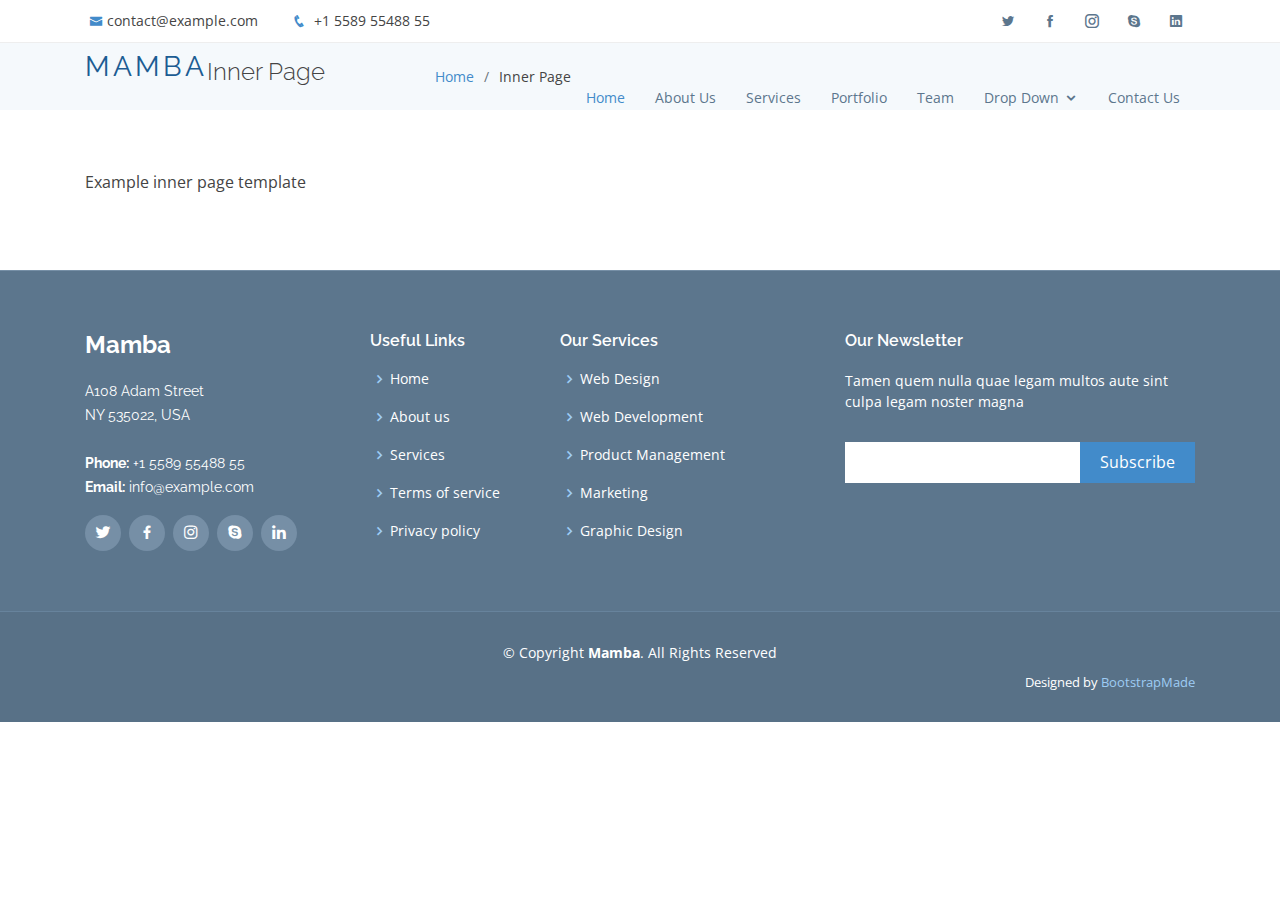
<file: inner-page.html>
<!DOCTYPE html>
<html lang="en">

<head>
  <meta charset="utf-8">
  <meta content="width=device-width, initial-scale=1.0" name="viewport">

  <title>Inner Page - Mamba Bootstrap Template</title>
  <meta content="" name="description">
  <meta content="" name="keywords">

  <!-- Favicons -->
  <link href="assets/img/favicon.png" rel="icon">
  <link href="assets/img/apple-touch-icon.png" rel="apple-touch-icon">

  <!-- Google Fonts -->
  <link href="https://fonts.googleapis.com/css?family=Open+Sans:300,300i,400,400i,600,600i,700,700i|Raleway:300,300i,400,400i,600,600i,700,700i,900" rel="stylesheet">

  <!-- Vendor CSS Files -->
  <link href="assets/vendor/bootstrap/css/bootstrap.min.css" rel="stylesheet">
  <link href="assets/vendor/icofont/icofont.min.css" rel="stylesheet">
  <link href="assets/vendor/boxicons/css/boxicons.min.css" rel="stylesheet">
  <link href="assets/vendor/animate.css/animate.min.css" rel="stylesheet">
  <link href="assets/vendor/venobox/venobox.css" rel="stylesheet">
  <link href="assets/vendor/owl.carousel/assets/owl.carousel.min.css" rel="stylesheet">
  <link href="assets/vendor/aos/aos.css" rel="stylesheet">

  <!-- Template Main CSS File -->
  <link href="assets/css/style.css" rel="stylesheet">

  <!-- =======================================================
  * Template Name: Mamba - v2.5.1
  * Template URL: https://bootstrapmade.com/mamba-one-page-bootstrap-template-free/
  * Author: BootstrapMade.com
  * License: https://bootstrapmade.com/license/
  ======================================================== -->
</head>

<body>

  <!-- ======= Top Bar ======= -->
  <section id="topbar" class="d-none d-lg-block">
    <div class="container clearfix">
      <div class="contact-info float-left">
        <i class="icofont-envelope"></i><a href="mailto:contact@example.com">contact@example.com</a>
        <i class="icofont-phone"></i> +1 5589 55488 55
      </div>
      <div class="social-links float-right">
        <a href="#" class="twitter"><i class="icofont-twitter"></i></a>
        <a href="#" class="facebook"><i class="icofont-facebook"></i></a>
        <a href="#" class="instagram"><i class="icofont-instagram"></i></a>
        <a href="#" class="skype"><i class="icofont-skype"></i></a>
        <a href="#" class="linkedin"><i class="icofont-linkedin"></i></i></a>
      </div>
    </div>
  </section>

  <!-- ======= Header ======= -->
  <header id="header">
    <div class="container">

      <div class="logo float-left">
        <h1 class="text-light"><a href="index.html"><span>Mamba</span></a></h1>
        <!-- Uncomment below if you prefer to use an image logo -->
        <!-- <a href="index.html"><img src="assets/img/logo.png" alt="" class="img-fluid"></a>-->
      </div>

      <nav class="nav-menu float-right d-none d-lg-block">
        <ul>
          <li class="active"><a href="index.html">Home</a></li>
          <li><a href="#about">About Us</a></li>
          <li><a href="#services">Services</a></li>
          <li><a href="#portfolio">Portfolio</a></li>
          <li><a href="#team">Team</a></li>
          <li class="drop-down"><a href="">Drop Down</a>
            <ul>
              <li><a href="#">Drop Down 1</a></li>
              <li class="drop-down"><a href="#">Drop Down 2</a>
                <ul>
                  <li><a href="#">Deep Drop Down 1</a></li>
                  <li><a href="#">Deep Drop Down 2</a></li>
                  <li><a href="#">Deep Drop Down 3</a></li>
                  <li><a href="#">Deep Drop Down 4</a></li>
                  <li><a href="#">Deep Drop Down 5</a></li>
                </ul>
              </li>
              <li><a href="#">Drop Down 3</a></li>
              <li><a href="#">Drop Down 4</a></li>
              <li><a href="#">Drop Down 5</a></li>
            </ul>
          </li>
          <li><a href="#contact">Contact Us</a></li>
        </ul>
      </nav><!-- .nav-menu -->

    </div>
  </header><!-- End Header -->

  <main id="main">

    <!-- ======= Breadcrumbs Section ======= -->
    <section class="breadcrumbs">
      <div class="container">

        <div class="d-flex justify-content-between align-items-center">
          <h2>Inner Page</h2>
          <ol>
            <li><a href="index.html">Home</a></li>
            <li>Inner Page</li>
          </ol>
        </div>

      </div>
    </section><!-- End Breadcrumbs Section -->

    <section class="inner-page">
      <div class="container">
        <p>
          Example inner page template
        </p>
      </div>
    </section>

  </main><!-- End #main -->

  <!-- ======= Footer ======= -->
  <footer id="footer">
    <div class="footer-top">
      <div class="container">
        <div class="row">

          <div class="col-lg-3 col-md-6 footer-info">
            <h3>Mamba</h3>
            <p>
              A108 Adam Street <br>
              NY 535022, USA<br><br>
              <strong>Phone:</strong> +1 5589 55488 55<br>
              <strong>Email:</strong> info@example.com<br>
            </p>
            <div class="social-links mt-3">
              <a href="#" class="twitter"><i class="bx bxl-twitter"></i></a>
              <a href="#" class="facebook"><i class="bx bxl-facebook"></i></a>
              <a href="#" class="instagram"><i class="bx bxl-instagram"></i></a>
              <a href="#" class="google-plus"><i class="bx bxl-skype"></i></a>
              <a href="#" class="linkedin"><i class="bx bxl-linkedin"></i></a>
            </div>
          </div>

          <div class="col-lg-2 col-md-6 footer-links">
            <h4>Useful Links</h4>
            <ul>
              <li><i class="bx bx-chevron-right"></i> <a href="#">Home</a></li>
              <li><i class="bx bx-chevron-right"></i> <a href="#">About us</a></li>
              <li><i class="bx bx-chevron-right"></i> <a href="#">Services</a></li>
              <li><i class="bx bx-chevron-right"></i> <a href="#">Terms of service</a></li>
              <li><i class="bx bx-chevron-right"></i> <a href="#">Privacy policy</a></li>
            </ul>
          </div>

          <div class="col-lg-3 col-md-6 footer-links">
            <h4>Our Services</h4>
            <ul>
              <li><i class="bx bx-chevron-right"></i> <a href="#">Web Design</a></li>
              <li><i class="bx bx-chevron-right"></i> <a href="#">Web Development</a></li>
              <li><i class="bx bx-chevron-right"></i> <a href="#">Product Management</a></li>
              <li><i class="bx bx-chevron-right"></i> <a href="#">Marketing</a></li>
              <li><i class="bx bx-chevron-right"></i> <a href="#">Graphic Design</a></li>
            </ul>
          </div>

          <div class="col-lg-4 col-md-6 footer-newsletter">
            <h4>Our Newsletter</h4>
            <p>Tamen quem nulla quae legam multos aute sint culpa legam noster magna</p>
            <form action="" method="post">
              <input type="email" name="email"><input type="submit" value="Subscribe">
            </form>

          </div>

        </div>
      </div>
    </div>

    <div class="container">
      <div class="copyright">
        &copy; Copyright <strong><span>Mamba</span></strong>. All Rights Reserved
      </div>
      <div class="credits">
        <!-- All the links in the footer should remain intact. -->
        <!-- You can delete the links only if you purchased the pro version. -->
        <!-- Licensing information: https://bootstrapmade.com/license/ -->
        <!-- Purchase the pro version with working PHP/AJAX contact form: https://bootstrapmade.com/mamba-one-page-bootstrap-template-free/ -->
        Designed by <a href="https://bootstrapmade.com/">BootstrapMade</a>
      </div>
    </div>
  </footer><!-- End Footer -->

  <a href="#" class="back-to-top"><i class="icofont-simple-up"></i></a>

  <!-- Vendor JS Files -->
  <script src="assets/vendor/jquery/jquery.min.js"></script>
  <script src="assets/vendor/bootstrap/js/bootstrap.bundle.min.js"></script>
  <script src="assets/vendor/jquery.easing/jquery.easing.min.js"></script>
  <script src="assets/vendor/php-email-form/validate.js"></script>
  <script src="assets/vendor/jquery-sticky/jquery.sticky.js"></script>
  <script src="assets/vendor/venobox/venobox.min.js"></script>
  <script src="assets/vendor/waypoints/jquery.waypoints.min.js"></script>
  <script src="assets/vendor/counterup/counterup.min.js"></script>
  <script src="assets/vendor/owl.carousel/owl.carousel.min.js"></script>
  <script src="assets/vendor/isotope-layout/isotope.pkgd.min.js"></script>
  <script src="assets/vendor/aos/aos.js"></script>

  <!-- Template Main JS File -->
  <script src="assets/js/main.js"></script>

</body>

</html>
</file>
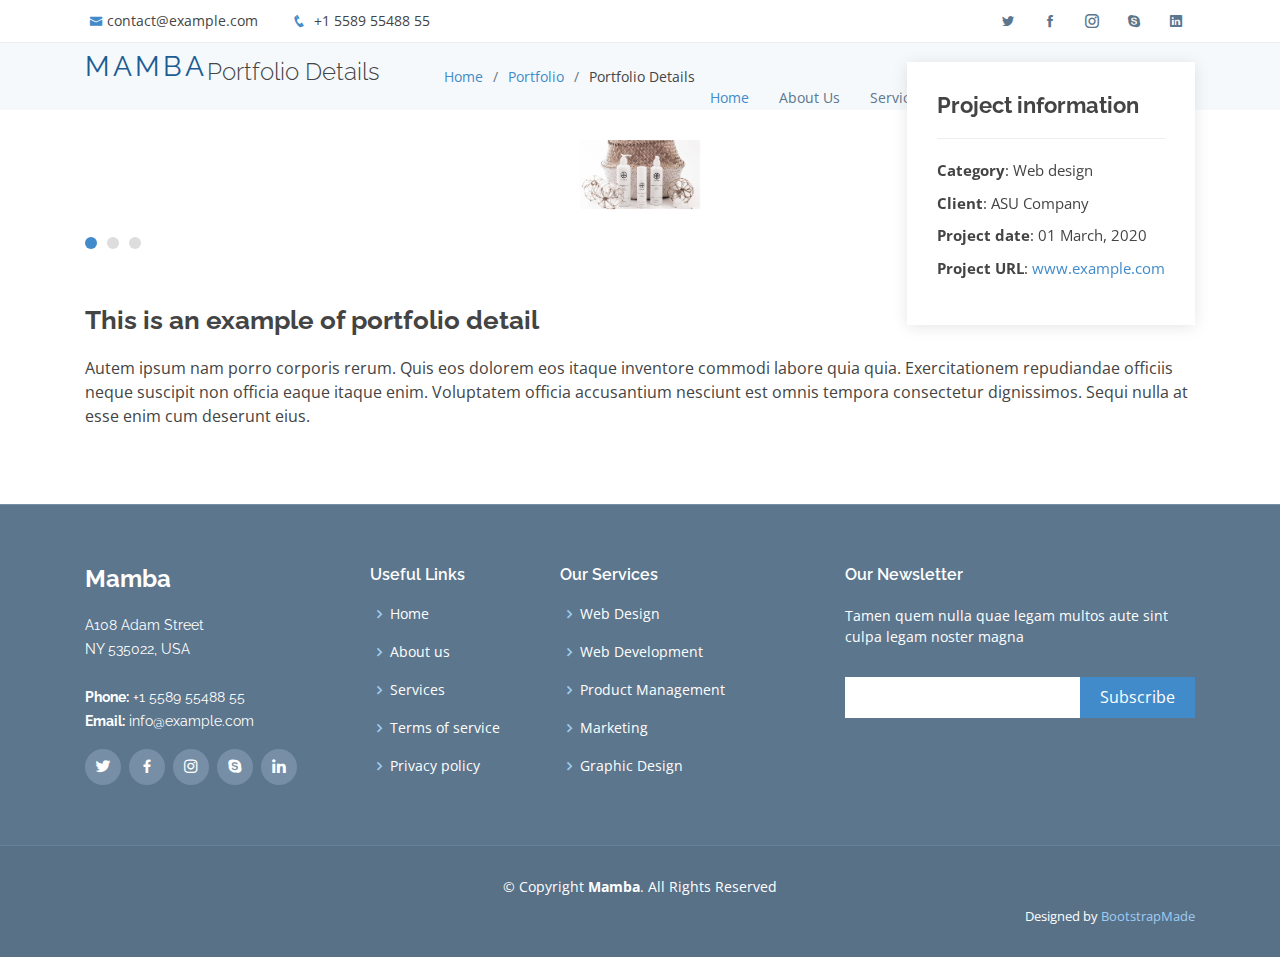
<file: portfolio-details.html>
<!DOCTYPE html>
<html lang="en">

<head>
  <meta charset="utf-8">
  <meta content="width=device-width, initial-scale=1.0" name="viewport">

  <title>Portfolio Details - Mamba Bootstrap Template</title>
  <meta content="" name="description">
  <meta content="" name="keywords">

  <!-- Favicons -->
  <link href="assets/img/favicon.png" rel="icon">
  <link href="assets/img/apple-touch-icon.png" rel="apple-touch-icon">

  <!-- Google Fonts -->
  <link href="https://fonts.googleapis.com/css?family=Open+Sans:300,300i,400,400i,600,600i,700,700i|Raleway:300,300i,400,400i,600,600i,700,700i,900" rel="stylesheet">

  <!-- Vendor CSS Files -->
  <link href="assets/vendor/bootstrap/css/bootstrap.min.css" rel="stylesheet">
  <link href="assets/vendor/icofont/icofont.min.css" rel="stylesheet">
  <link href="assets/vendor/boxicons/css/boxicons.min.css" rel="stylesheet">
  <link href="assets/vendor/animate.css/animate.min.css" rel="stylesheet">
  <link href="assets/vendor/venobox/venobox.css" rel="stylesheet">
  <link href="assets/vendor/owl.carousel/assets/owl.carousel.min.css" rel="stylesheet">
  <link href="assets/vendor/aos/aos.css" rel="stylesheet">

  <!-- Template Main CSS File -->
  <link href="assets/css/style.css" rel="stylesheet">

  <!-- =======================================================
  * Template Name: Mamba - v2.5.1
  * Template URL: https://bootstrapmade.com/mamba-one-page-bootstrap-template-free/
  * Author: BootstrapMade.com
  * License: https://bootstrapmade.com/license/
  ======================================================== -->
</head>

<body>

  <!-- ======= Top Bar ======= -->
  <section id="topbar" class="d-none d-lg-block">
    <div class="container clearfix">
      <div class="contact-info float-left">
        <i class="icofont-envelope"></i><a href="mailto:contact@example.com">contact@example.com</a>
        <i class="icofont-phone"></i> +1 5589 55488 55
      </div>
      <div class="social-links float-right">
        <a href="#" class="twitter"><i class="icofont-twitter"></i></a>
        <a href="#" class="facebook"><i class="icofont-facebook"></i></a>
        <a href="#" class="instagram"><i class="icofont-instagram"></i></a>
        <a href="#" class="skype"><i class="icofont-skype"></i></a>
        <a href="#" class="linkedin"><i class="icofont-linkedin"></i></i></a>
      </div>
    </div>
  </section>

  <!-- ======= Header ======= -->
  <header id="header">
    <div class="container">

      <div class="logo float-left">
        <h1 class="text-light"><a href="index.html"><span>Mamba</span></a></h1>
        <!-- Uncomment below if you prefer to use an image logo -->
        <!-- <a href="index.html"><img src="assets/img/logo.png" alt="" class="img-fluid"></a>-->
      </div>

      <nav class="nav-menu float-right d-none d-lg-block">
        <ul>
          <li class="active"><a href="index.html">Home</a></li>
          <li><a href="#about">About Us</a></li>
          <li><a href="#services">Services</a></li>
          <li><a href="#portfolio">Portfolio</a></li>
          <li><a href="#team">Team</a></li>
          <!-- <li class="drop-down"><a href="">Drop Down</a>
            <ul>
              <li><a href="#">Drop Down 1</a></li>
              <li class="drop-down"><a href="#">Drop Down 2</a>
                <ul>
                  <li><a href="#">Deep Drop Down 1</a></li>
                  <li><a href="#">Deep Drop Down 2</a></li>
                  <li><a href="#">Deep Drop Down 3</a></li>
                  <li><a href="#">Deep Drop Down 4</a></li>
                  <li><a href="#">Deep Drop Down 5</a></li>
                </ul>
              </li>
              <li><a href="#">Drop Down 3</a></li>
              <li><a href="#">Drop Down 4</a></li>
              <li><a href="#">Drop Down 5</a></li>
            </ul>
          </li> -->
          <li><a href="#contact">Contact Us</a></li>
        </ul>
      </nav><!-- .nav-menu -->

    </div>
  </header><!-- End Header -->

  <main id="main">

    <!-- ======= Breadcrumbs Section ======= -->
    <section class="breadcrumbs">
      <div class="container">

        <div class="d-flex justify-content-between align-items-center">
          <h2>Portfolio Details</h2>
          <ol>
            <li><a href="index.html">Home</a></li>
            <li><a href="portfolio.html">Portfolio</a></li>
            <li>Portfolio Details</li>
          </ol>
        </div>

      </div>
    </section><!-- Breadcrumbs Section -->

    <!-- ======= Portfolio Details Section ======= -->
    <section class="portfolio-details">
      <div class="container">

        <div class="portfolio-details-container">

          <div class="owl-carousel portfolio-details-carousel">
            <img src="assets/img/portfolio/portfolio-details-1.jpg" class="img-fluid" alt="">
            <img src="assets/img/portfolio/portfolio-details-2.jpg" class="img-fluid" alt="">
            <img src="assets/img/portfolio/portfolio-details-3.jpg" class="img-fluid" alt="">
          </div>

          <div class="portfolio-info">
            <h3>Project information</h3>
            <ul>
              <li><strong>Category</strong>: Web design</li>
              <li><strong>Client</strong>: ASU Company</li>
              <li><strong>Project date</strong>: 01 March, 2020</li>
              <li><strong>Project URL</strong>: <a href="#">www.example.com</a></li>
            </ul>
          </div>

        </div>

        <div class="portfolio-description">
          <h2>This is an example of portfolio detail</h2>
          <p>
            Autem ipsum nam porro corporis rerum. Quis eos dolorem eos itaque inventore commodi labore quia quia. Exercitationem repudiandae officiis neque suscipit non officia eaque itaque enim. Voluptatem officia accusantium nesciunt est omnis tempora consectetur dignissimos. Sequi nulla at esse enim cum deserunt eius.
          </p>
        </div>
      </div>
    </section><!-- End Portfolio Details Section -->

  </main><!-- End #main -->

  <!-- ======= Footer ======= -->
  <footer id="footer">
    <div class="footer-top">
      <div class="container">
        <div class="row">

          <div class="col-lg-3 col-md-6 footer-info">
            <h3>Mamba</h3>
            <p>
              A108 Adam Street <br>
              NY 535022, USA<br><br>
              <strong>Phone:</strong> +1 5589 55488 55<br>
              <strong>Email:</strong> info@example.com<br>
            </p>
            <div class="social-links mt-3">
              <a href="#" class="twitter"><i class="bx bxl-twitter"></i></a>
              <a href="#" class="facebook"><i class="bx bxl-facebook"></i></a>
              <a href="#" class="instagram"><i class="bx bxl-instagram"></i></a>
              <a href="#" class="google-plus"><i class="bx bxl-skype"></i></a>
              <a href="#" class="linkedin"><i class="bx bxl-linkedin"></i></a>
            </div>
          </div>

          <div class="col-lg-2 col-md-6 footer-links">
            <h4>Useful Links</h4>
            <ul>
              <li><i class="bx bx-chevron-right"></i> <a href="#">Home</a></li>
              <li><i class="bx bx-chevron-right"></i> <a href="#">About us</a></li>
              <li><i class="bx bx-chevron-right"></i> <a href="#">Services</a></li>
              <li><i class="bx bx-chevron-right"></i> <a href="#">Terms of service</a></li>
              <li><i class="bx bx-chevron-right"></i> <a href="#">Privacy policy</a></li>
            </ul>
          </div>

          <div class="col-lg-3 col-md-6 footer-links">
            <h4>Our Services</h4>
            <ul>
              <li><i class="bx bx-chevron-right"></i> <a href="#">Web Design</a></li>
              <li><i class="bx bx-chevron-right"></i> <a href="#">Web Development</a></li>
              <li><i class="bx bx-chevron-right"></i> <a href="#">Product Management</a></li>
              <li><i class="bx bx-chevron-right"></i> <a href="#">Marketing</a></li>
              <li><i class="bx bx-chevron-right"></i> <a href="#">Graphic Design</a></li>
            </ul>
          </div>

          <div class="col-lg-4 col-md-6 footer-newsletter">
            <h4>Our Newsletter</h4>
            <p>Tamen quem nulla quae legam multos aute sint culpa legam noster magna</p>
            <form action="" method="post">
              <input type="email" name="email"><input type="submit" value="Subscribe">
            </form>

          </div>

        </div>
      </div>
    </div>

    <div class="container">
      <div class="copyright">
        &copy; Copyright <strong><span>Mamba</span></strong>. All Rights Reserved
      </div>
      <div class="credits">
        <!-- All the links in the footer should remain intact. -->
        <!-- You can delete the links only if you purchased the pro version. -->
        <!-- Licensing information: https://bootstrapmade.com/license/ -->
        <!-- Purchase the pro version with working PHP/AJAX contact form: https://bootstrapmade.com/mamba-one-page-bootstrap-template-free/ -->
        Designed by <a href="https://bootstrapmade.com/">BootstrapMade</a>
      </div>
    </div>
  </footer><!-- End Footer -->

  <a href="#" class="back-to-top"><i class="icofont-simple-up"></i></a>

  <!-- Vendor JS Files -->
  <script src="assets/vendor/jquery/jquery.min.js"></script>
  <script src="assets/vendor/bootstrap/js/bootstrap.bundle.min.js"></script>
  <script src="assets/vendor/jquery.easing/jquery.easing.min.js"></script>
  <script src="assets/vendor/php-email-form/validate.js"></script>
  <script src="assets/vendor/jquery-sticky/jquery.sticky.js"></script>
  <script src="assets/vendor/venobox/venobox.min.js"></script>
  <script src="assets/vendor/waypoints/jquery.waypoints.min.js"></script>
  <script src="assets/vendor/counterup/counterup.min.js"></script>
  <script src="assets/vendor/owl.carousel/owl.carousel.min.js"></script>
  <script src="assets/vendor/isotope-layout/isotope.pkgd.min.js"></script>
  <script src="assets/vendor/aos/aos.js"></script>

  <!-- Template Main JS File -->
  <script src="assets/js/main.js"></script>

</body>

</html>
</file>
<file: assets/vendor/venobox/venobox.css>
/* ------ venobox.css --------*/
.vbox-overlay *, .vbox-overlay *:before, .vbox-overlay *:after{
    -webkit-backface-visibility: hidden;
    -webkit-box-sizing:border-box;
    -moz-box-sizing:border-box;
    box-sizing:border-box;
}
.vbox-overlay * { 
    -webkit-backface-visibility: visible;
    backface-visibility: visible;
}
.vbox-overlay{
    display: -webkit-flex;
    display: flex;
    -webkit-flex-direction: column;
    flex-direction: column;
    -webkit-justify-content: center;
    justify-content: center;
    -webkit-align-items: center;
    align-items: center;
    position: fixed;
    left: 0;
    top: 0;
    bottom: 0;
    right: 0;
    z-index: 999999;
}

/* ----- navigation ----- */
.vbox-title{
    width: 100%;
    height: 40px;
    float: left;
    text-align: center;
    line-height: 28px;
    font-size: 12px;
    padding: 6px 50px;
    overflow: hidden;
    position: fixed;
    display: none;
    left: 0;
    z-index: 89;
}
.vbox-close{
    cursor: pointer;
    position: fixed;
    top: -1px;
    right: 0;
    width: 50px;
    height: 40px;
    padding: 6px;
    display: block;
    background-position:10px center;
    overflow: hidden;
    font-size: 24px;
    line-height: 1;
    text-align: center;
    z-index: 99;
}
.vbox-left{
    cursor: pointer;
    position: fixed;
    left: 0;
    height: 40px;
    overflow: hidden;
    line-height: 28px;
    font-size: 12px;
    z-index: 99;
    display: flex;
    align-items:center;
}
.vbox-num{
    display: inline-block;
    margin: 6px 0 6px 15px;
}
/* ----- Social share ----- */
.vbox-share{
    line-height: 28px;
    font-size: 12px;
    overflow: hidden;
    position: fixed;
    left: 0;
    z-index: 98;
    display: flex;
    align-items:center;
    justify-content: center;
    width: 100%;
    text-align: center;
}
.vbox-share svg{
    max-height: 28px;
    width: 28px;
    z-index: 10;
    margin-left: 12px;
    margin-top: 6px;
    margin-bottom: 6px;
    vertical-align: middle;
}


/* ----- navigation ARROWS ----- */
.vbox-next, .vbox-prev{
    position: fixed;
    top: 50%;
    margin-top: -15px;
    overflow: hidden;
    cursor: pointer;
    display: block;
    width: 45px;
    height: 45px;
    z-index: 99;
}
.vbox-next span, .vbox-prev span{
    position: relative;
    width: 20px;
    height: 20px;
    border: 2px solid transparent;
    border-top-color: #B6B6B6;
    border-right-color: #B6B6B6;
    text-indent: -100px;
    position: absolute;
    top: 8px;
    display: block;
}
.vbox-prev{
    left: 15px;
}
.vbox-next{
    right: 15px;
}
.vbox-prev span{
    left: 10px;
    -ms-transform: rotate(-135deg);
    -webkit-transform: rotate(-135deg);
    transform: rotate(-135deg);
}
.vbox-next span{
    -ms-transform: rotate(45deg);
    -webkit-transform: rotate(45deg);
    transform: rotate(45deg);
    right: 10px;
}
/* ------- inline window ------ */
.vbox-inline{
    width: 420px;
    height: 315px;
    height: 70vh;
    padding: 10px;
    background: #fff;
    margin: 0 auto;
    overflow: auto;
    text-align: left;
}
/* ------- Video & iFrames window ------ */
.venoframe{
    max-width: 100%;
    width: 100%;
    border: none;
    width: 100%;
    height: 260px;
    height: 70vh;
}
.venoframe.vbvid{
    height: 260px;
}
@media (min-width: 768px) {
    .venoframe, .vbox-inline{
        width: 90%;
        height: 360px;
        height: 70vh;
    }
    .venoframe.vbvid{
        width: 640px;
        height: 360px;
    }
}
@media (min-width: 992px) {
    .venoframe, .vbox-inline{
        max-width: 1200px;
        width: 80%;
        height: 540px;
        height: 70vh;
    }
    .venoframe.vbvid{
        width: 960px;
        height: 540px;
    }
}
/* 
Please do NOT edit this part! 
or at least read this note: http://i.imgur.com/7C0ws9e.gif
*/
.vbox-open{
    overflow: hidden;
}
.vbox-container{
    position: absolute;
    left: 0;
    right: 0;
    top: 0;
    bottom: 0;
    overflow-x: hidden;
    overflow-y: scroll;
    overflow-scrolling: touch;
    -webkit-overflow-scrolling: touch;
    z-index: 20;
    max-height: 100%;

}

.vbox-content{
    text-align: center;
    float: left;
    width: 100%;
    position: relative;
    overflow: hidden;
    padding: 20px 4%;
}
.vbox-container img{
    max-width: 100%;
    height: auto;
}
.vbox-figlio{
    box-shadow: 0 0 12px rgba(0,0,0,0.19), 0 6px 6px rgba(0,0,0,0.23);
    max-width: 100%;
    text-align: initial;
}
img.vbox-figlio{
    -webkit-user-select: none;
-khtml-user-select: none;
-moz-user-select: none;
-o-user-select: none;
user-select: none;
}
.vbox-content.swipe-left{
    margin-left: -200px !important;
}
.vbox-content.swipe-right{
    margin-left: 200px !important;
}
.vbox-animated{
    webkit-transition: margin 300ms ease-out;
    transition: margin 300ms ease-out;
}

/* ---------- preloader ----------
 * SPINKIT 
 * http://tobiasahlin.com/spinkit/
-------------------------------- */
.sk-double-bounce,.sk-rotating-plane{width:40px;height:40px;margin:40px auto}.sk-rotating-plane{background-color:#333;-webkit-animation:sk-rotatePlane 1.2s infinite ease-in-out;animation:sk-rotatePlane 1.2s infinite ease-in-out}@-webkit-keyframes sk-rotatePlane{0%{-webkit-transform:perspective(120px) rotateX(0) rotateY(0);transform:perspective(120px) rotateX(0) rotateY(0)}50%{-webkit-transform:perspective(120px) rotateX(-180.1deg) rotateY(0);transform:perspective(120px) rotateX(-180.1deg) rotateY(0)}100%{-webkit-transform:perspective(120px) rotateX(-180deg) rotateY(-179.9deg);transform:perspective(120px) rotateX(-180deg) rotateY(-179.9deg)}}@keyframes sk-rotatePlane{0%{-webkit-transform:perspective(120px) rotateX(0) rotateY(0);transform:perspective(120px) rotateX(0) rotateY(0)}50%{-webkit-transform:perspective(120px) rotateX(-180.1deg) rotateY(0);transform:perspective(120px) rotateX(-180.1deg) rotateY(0)}100%{-webkit-transform:perspective(120px) rotateX(-180deg) rotateY(-179.9deg);transform:perspective(120px) rotateX(-180deg) rotateY(-179.9deg)}}.sk-double-bounce{position:relative}.sk-double-bounce .sk-child{width:100%;height:100%;border-radius:50%;background-color:#333;opacity:.6;position:absolute;top:0;left:0;-webkit-animation:sk-doubleBounce 2s infinite ease-in-out;animation:sk-doubleBounce 2s infinite ease-in-out}.sk-chasing-dots .sk-child,.sk-spinner-pulse,.sk-three-bounce .sk-child{background-color:#333;border-radius:100%}.sk-double-bounce .sk-double-bounce2{-webkit-animation-delay:-1s;animation-delay:-1s}@-webkit-keyframes sk-doubleBounce{0%,100%{-webkit-transform:scale(0);transform:scale(0)}50%{-webkit-transform:scale(1);transform:scale(1)}}@keyframes sk-doubleBounce{0%,100%{-webkit-transform:scale(0);transform:scale(0)}50%{-webkit-transform:scale(1);transform:scale(1)}}.sk-wave{margin:40px auto;width:50px;height:40px;text-align:center;font-size:10px}.sk-wave .sk-rect{background-color:#333;height:100%;width:6px;display:inline-block;-webkit-animation:sk-waveStretchDelay 1.2s infinite ease-in-out;animation:sk-waveStretchDelay 1.2s infinite ease-in-out}.sk-wave .sk-rect1{-webkit-animation-delay:-1.2s;animation-delay:-1.2s}.sk-wave .sk-rect2{-webkit-animation-delay:-1.1s;animation-delay:-1.1s}.sk-wave .sk-rect3{-webkit-animation-delay:-1s;animation-delay:-1s}.sk-wave .sk-rect4{-webkit-animation-delay:-.9s;animation-delay:-.9s}.sk-wave .sk-rect5{-webkit-animation-delay:-.8s;animation-delay:-.8s}@-webkit-keyframes sk-waveStretchDelay{0%,100%,40%{-webkit-transform:scaleY(.4);transform:scaleY(.4)}20%{-webkit-transform:scaleY(1);transform:scaleY(1)}}@keyframes sk-waveStretchDelay{0%,100%,40%{-webkit-transform:scaleY(.4);transform:scaleY(.4)}20%{-webkit-transform:scaleY(1);transform:scaleY(1)}}.sk-wandering-cubes{margin:40px auto;width:40px;height:40px;position:relative}.sk-wandering-cubes .sk-cube{background-color:#333;width:10px;height:10px;position:absolute;top:0;left:0;-webkit-animation:sk-wanderingCube 1.8s ease-in-out -1.8s infinite both;animation:sk-wanderingCube 1.8s ease-in-out -1.8s infinite both}.sk-chasing-dots,.sk-spinner-pulse{width:40px;height:40px;margin:40px auto}.sk-wandering-cubes .sk-cube2{-webkit-animation-delay:-.9s;animation-delay:-.9s}@-webkit-keyframes sk-wanderingCube{0%{-webkit-transform:rotate(0);transform:rotate(0)}25%{-webkit-transform:translateX(30px) rotate(-90deg) scale(.5);transform:translateX(30px) rotate(-90deg) scale(.5)}50%{-webkit-transform:translateX(30px) translateY(30px) rotate(-179deg);transform:translateX(30px) translateY(30px) rotate(-179deg)}50.1%{-webkit-transform:translateX(30px) translateY(30px) rotate(-180deg);transform:translateX(30px) translateY(30px) rotate(-180deg)}75%{-webkit-transform:translateX(0) translateY(30px) rotate(-270deg) scale(.5);transform:translateX(0) translateY(30px) rotate(-270deg) scale(.5)}100%{-webkit-transform:rotate(-360deg);transform:rotate(-360deg)}}@keyframes sk-wanderingCube{0%{-webkit-transform:rotate(0);transform:rotate(0)}25%{-webkit-transform:translateX(30px) rotate(-90deg) scale(.5);transform:translateX(30px) rotate(-90deg) scale(.5)}50%{-webkit-transform:translateX(30px) translateY(30px) rotate(-179deg);transform:translateX(30px) translateY(30px) rotate(-179deg)}50.1%{-webkit-transform:translateX(30px) translateY(30px) rotate(-180deg);transform:translateX(30px) translateY(30px) rotate(-180deg)}75%{-webkit-transform:translateX(0) translateY(30px) rotate(-270deg) scale(.5);transform:translateX(0) translateY(30px) rotate(-270deg) scale(.5)}100%{-webkit-transform:rotate(-360deg);transform:rotate(-360deg)}}.sk-spinner-pulse{-webkit-animation:sk-pulseScaleOut 1s infinite ease-in-out;animation:sk-pulseScaleOut 1s infinite ease-in-out}@-webkit-keyframes sk-pulseScaleOut{0%{-webkit-transform:scale(0);transform:scale(0)}100%{-webkit-transform:scale(1);transform:scale(1);opacity:0}}@keyframes sk-pulseScaleOut{0%{-webkit-transform:scale(0);transform:scale(0)}100%{-webkit-transform:scale(1);transform:scale(1);opacity:0}}.sk-chasing-dots{position:relative;text-align:center;-webkit-animation:sk-chasingDotsRotate 2s infinite linear;animation:sk-chasingDotsRotate 2s infinite linear}.sk-chasing-dots .sk-child{width:60%;height:60%;display:inline-block;position:absolute;top:0;-webkit-animation:sk-chasingDotsBounce 2s infinite ease-in-out;animation:sk-chasingDotsBounce 2s infinite ease-in-out}.sk-chasing-dots .sk-dot2{top:auto;bottom:0;-webkit-animation-delay:-1s;animation-delay:-1s}@-webkit-keyframes sk-chasingDotsRotate{100%{-webkit-transform:rotate(360deg);transform:rotate(360deg)}}@keyframes sk-chasingDotsRotate{100%{-webkit-transform:rotate(360deg);transform:rotate(360deg)}}@-webkit-keyframes sk-chasingDotsBounce{0%,100%{-webkit-transform:scale(0);transform:scale(0)}50%{-webkit-transform:scale(1);transform:scale(1)}}@keyframes sk-chasingDotsBounce{0%,100%{-webkit-transform:scale(0);transform:scale(0)}50%{-webkit-transform:scale(1);transform:scale(1)}}.sk-three-bounce{margin:40px auto;width:80px;text-align:center}.sk-three-bounce .sk-child{width:20px;height:20px;display:inline-block;-webkit-animation:sk-three-bounce 1.4s ease-in-out 0s infinite both;animation:sk-three-bounce 1.4s ease-in-out 0s infinite both}.sk-circle .sk-child:before,.sk-fading-circle .sk-circle:before{display:block;border-radius:100%;content:'';background-color:#333}.sk-three-bounce .sk-bounce1{-webkit-animation-delay:-.32s;animation-delay:-.32s}.sk-three-bounce .sk-bounce2{-webkit-animation-delay:-.16s;animation-delay:-.16s}@-webkit-keyframes sk-three-bounce{0%,100%,80%{-webkit-transform:scale(0);transform:scale(0)}40%{-webkit-transform:scale(1);transform:scale(1)}}@keyframes sk-three-bounce{0%,100%,80%{-webkit-transform:scale(0);transform:scale(0)}40%{-webkit-transform:scale(1);transform:scale(1)}}.sk-circle{margin:40px auto;width:40px;height:40px;position:relative}.sk-circle .sk-child{width:100%;height:100%;position:absolute;left:0;top:0}.sk-circle .sk-child:before{margin:0 auto;width:15%;height:15%;-webkit-animation:sk-circleBounceDelay 1.2s infinite ease-in-out both;animation:sk-circleBounceDelay 1.2s infinite ease-in-out both}.sk-circle .sk-circle2{-webkit-transform:rotate(30deg);-ms-transform:rotate(30deg);transform:rotate(30deg)}.sk-circle .sk-circle3{-webkit-transform:rotate(60deg);-ms-transform:rotate(60deg);transform:rotate(60deg)}.sk-circle .sk-circle4{-webkit-transform:rotate(90deg);-ms-transform:rotate(90deg);transform:rotate(90deg)}.sk-circle .sk-circle5{-webkit-transform:rotate(120deg);-ms-transform:rotate(120deg);transform:rotate(120deg)}.sk-circle .sk-circle6{-webkit-transform:rotate(150deg);-ms-transform:rotate(150deg);transform:rotate(150deg)}.sk-circle .sk-circle7{-webkit-transform:rotate(180deg);-ms-transform:rotate(180deg);transform:rotate(180deg)}.sk-circle .sk-circle8{-webkit-transform:rotate(210deg);-ms-transform:rotate(210deg);transform:rotate(210deg)}.sk-circle .sk-circle9{-webkit-transform:rotate(240deg);-ms-transform:rotate(240deg);transform:rotate(240deg)}.sk-circle .sk-circle10{-webkit-transform:rotate(270deg);-ms-transform:rotate(270deg);transform:rotate(270deg)}.sk-circle .sk-circle11{-webkit-transform:rotate(300deg);-ms-transform:rotate(300deg);transform:rotate(300deg)}.sk-circle .sk-circle12{-webkit-transform:rotate(330deg);-ms-transform:rotate(330deg);transform:rotate(330deg)}.sk-circle .sk-circle2:before{-webkit-animation-delay:-1.1s;animation-delay:-1.1s}.sk-circle .sk-circle3:before{-webkit-animation-delay:-1s;animation-delay:-1s}.sk-circle .sk-circle4:before{-webkit-animation-delay:-.9s;animation-delay:-.9s}.sk-circle .sk-circle5:before{-webkit-animation-delay:-.8s;animation-delay:-.8s}.sk-circle .sk-circle6:before{-webkit-animation-delay:-.7s;animation-delay:-.7s}.sk-circle .sk-circle7:before{-webkit-animation-delay:-.6s;animation-delay:-.6s}.sk-circle .sk-circle8:before{-webkit-animation-delay:-.5s;animation-delay:-.5s}.sk-circle .sk-circle9:before{-webkit-animation-delay:-.4s;animation-delay:-.4s}.sk-circle .sk-circle10:before{-webkit-animation-delay:-.3s;animation-delay:-.3s}.sk-circle .sk-circle11:before{-webkit-animation-delay:-.2s;animation-delay:-.2s}.sk-circle .sk-circle12:before{-webkit-animation-delay:-.1s;animation-delay:-.1s}@-webkit-keyframes sk-circleBounceDelay{0%,100%,80%{-webkit-transform:scale(0);transform:scale(0)}40%{-webkit-transform:scale(1);transform:scale(1)}}@keyframes sk-circleBounceDelay{0%,100%,80%{-webkit-transform:scale(0);transform:scale(0)}40%{-webkit-transform:scale(1);transform:scale(1)}}.sk-cube-grid{width:40px;height:40px;margin:40px auto}.sk-cube-grid .sk-cube{width:33.33%;height:33.33%;background-color:#333;float:left;-webkit-animation:sk-cubeGridScaleDelay 1.3s infinite ease-in-out;animation:sk-cubeGridScaleDelay 1.3s infinite ease-in-out}.sk-cube-grid .sk-cube1{-webkit-animation-delay:.2s;animation-delay:.2s}.sk-cube-grid .sk-cube2{-webkit-animation-delay:.3s;animation-delay:.3s}.sk-cube-grid .sk-cube3{-webkit-animation-delay:.4s;animation-delay:.4s}.sk-cube-grid .sk-cube4{-webkit-animation-delay:.1s;animation-delay:.1s}.sk-cube-grid .sk-cube5{-webkit-animation-delay:.2s;animation-delay:.2s}.sk-cube-grid .sk-cube6{-webkit-animation-delay:.3s;animation-delay:.3s}.sk-cube-grid .sk-cube7{-webkit-animation-delay:0ms;animation-delay:0ms}.sk-cube-grid .sk-cube8{-webkit-animation-delay:.1s;animation-delay:.1s}.sk-cube-grid .sk-cube9{-webkit-animation-delay:.2s;animation-delay:.2s}@-webkit-keyframes sk-cubeGridScaleDelay{0%,100%,70%{-webkit-transform:scale3D(1,1,1);transform:scale3D(1,1,1)}35%{-webkit-transform:scale3D(0,0,1);transform:scale3D(0,0,1)}}@keyframes sk-cubeGridScaleDelay{0%,100%,70%{-webkit-transform:scale3D(1,1,1);transform:scale3D(1,1,1)}35%{-webkit-transform:scale3D(0,0,1);transform:scale3D(0,0,1)}}.sk-fading-circle{margin:40px auto;width:40px;height:40px;position:relative}.sk-fading-circle .sk-circle{width:100%;height:100%;position:absolute;left:0;top:0}.sk-fading-circle .sk-circle:before{margin:0 auto;width:15%;height:15%;-webkit-animation:sk-circleFadeDelay 1.2s infinite ease-in-out both;animation:sk-circleFadeDelay 1.2s infinite ease-in-out both}.sk-fading-circle .sk-circle2{-webkit-transform:rotate(30deg);-ms-transform:rotate(30deg);transform:rotate(30deg)}.sk-fading-circle .sk-circle3{-webkit-transform:rotate(60deg);-ms-transform:rotate(60deg);transform:rotate(60deg)}.sk-fading-circle .sk-circle4{-webkit-transform:rotate(90deg);-ms-transform:rotate(90deg);transform:rotate(90deg)}.sk-fading-circle .sk-circle5{-webkit-transform:rotate(120deg);-ms-transform:rotate(120deg);transform:rotate(120deg)}.sk-fading-circle .sk-circle6{-webkit-transform:rotate(150deg);-ms-transform:rotate(150deg);transform:rotate(150deg)}.sk-fading-circle .sk-circle7{-webkit-transform:rotate(180deg);-ms-transform:rotate(180deg);transform:rotate(180deg)}.sk-fading-circle .sk-circle8{-webkit-transform:rotate(210deg);-ms-transform:rotate(210deg);transform:rotate(210deg)}.sk-fading-circle .sk-circle9{-webkit-transform:rotate(240deg);-ms-transform:rotate(240deg);transform:rotate(240deg)}.sk-fading-circle .sk-circle10{-webkit-transform:rotate(270deg);-ms-transform:rotate(270deg);transform:rotate(270deg)}.sk-fading-circle .sk-circle11{-webkit-transform:rotate(300deg);-ms-transform:rotate(300deg);transform:rotate(300deg)}.sk-fading-circle .sk-circle12{-webkit-transform:rotate(330deg);-ms-transform:rotate(330deg);transform:rotate(330deg)}.sk-fading-circle .sk-circle2:before{-webkit-animation-delay:-1.1s;animation-delay:-1.1s}.sk-fading-circle .sk-circle3:before{-webkit-animation-delay:-1s;animation-delay:-1s}.sk-fading-circle .sk-circle4:before{-webkit-animation-delay:-.9s;animation-delay:-.9s}.sk-fading-circle .sk-circle5:before{-webkit-animation-delay:-.8s;animation-delay:-.8s}.sk-fading-circle .sk-circle6:before{-webkit-animation-delay:-.7s;animation-delay:-.7s}.sk-fading-circle .sk-circle7:before{-webkit-animation-delay:-.6s;animation-delay:-.6s}.sk-fading-circle .sk-circle8:before{-webkit-animation-delay:-.5s;animation-delay:-.5s}.sk-fading-circle .sk-circle9:before{-webkit-animation-delay:-.4s;animation-delay:-.4s}.sk-fading-circle .sk-circle10:before{-webkit-animation-delay:-.3s;animation-delay:-.3s}.sk-fading-circle .sk-circle11:before{-webkit-animation-delay:-.2s;animation-delay:-.2s}.sk-fading-circle .sk-circle12:before{-webkit-animation-delay:-.1s;animation-delay:-.1s}@-webkit-keyframes sk-circleFadeDelay{0%,100%,39%{opacity:0}40%{opacity:1}}@keyframes sk-circleFadeDelay{0%,100%,39%{opacity:0}40%{opacity:1}}.sk-folding-cube{margin:40px auto;width:40px;height:40px;position:relative;-webkit-transform:rotateZ(45deg);transform:rotateZ(45deg)}.sk-folding-cube .sk-cube{float:left;width:50%;height:50%;position:relative;-webkit-transform:scale(1.1);-ms-transform:scale(1.1);transform:scale(1.1)}.sk-folding-cube .sk-cube:before{content:'';position:absolute;top:0;left:0;width:100%;height:100%;background-color:#333;-webkit-animation:sk-foldCubeAngle 2.4s infinite linear both;animation:sk-foldCubeAngle 2.4s infinite linear both;-webkit-transform-origin:100% 100%;-ms-transform-origin:100% 100%;transform-origin:100% 100%}.sk-folding-cube .sk-cube2{-webkit-transform:scale(1.1) rotateZ(90deg);transform:scale(1.1) rotateZ(90deg)}.sk-folding-cube .sk-cube3{-webkit-transform:scale(1.1) rotateZ(180deg);transform:scale(1.1) rotateZ(180deg)}.sk-folding-cube .sk-cube4{-webkit-transform:scale(1.1) rotateZ(270deg);transform:scale(1.1) rotateZ(270deg)}.sk-folding-cube .sk-cube2:before{-webkit-animation-delay:.3s;animation-delay:.3s}.sk-folding-cube .sk-cube3:before{-webkit-animation-delay:.6s;animation-delay:.6s}.sk-folding-cube .sk-cube4:before{-webkit-animation-delay:.9s;animation-delay:.9s}@-webkit-keyframes sk-foldCubeAngle{0%,10%{-webkit-transform:perspective(140px) rotateX(-180deg);transform:perspective(140px) rotateX(-180deg);opacity:0}25%,75%{-webkit-transform:perspective(140px) rotateX(0);transform:perspective(140px) rotateX(0);opacity:1}100%,90%{-webkit-transform:perspective(140px) rotateY(180deg);transform:perspective(140px) rotateY(180deg);opacity:0}}@keyframes sk-foldCubeAngle{0%,10%{-webkit-transform:perspective(140px) rotateX(-180deg);transform:perspective(140px) rotateX(-180deg);opacity:0}25%,75%{-webkit-transform:perspective(140px) rotateX(0);transform:perspective(140px) rotateX(0);opacity:1}100%,90%{-webkit-transform:perspective(140px) rotateY(180deg);transform:perspective(140px) rotateY(180deg);opacity:0}}
</file>
<file: assets/css/style.css>
/**
* Template Name: Mamba - v2.5.1
* Template URL: https://bootstrapmade.com/mamba-one-page-bootstrap-template-free/
* Author: BootstrapMade.com
* License: https://bootstrapmade.com/license/
*/

/*--------------------------------------------------------------
# General
--------------------------------------------------------------*/
body {
  font-family: "Open Sans", sans-serif;
  color: #444;
}

a {
  color: #428bca;
}

a:hover {
  color: #9eccf4;
  text-decoration: none;
}

h1, h2, h3, h4, h5, h6, .font-primary {
  font-family: "Raleway", sans-serif;
}

/*--------------------------------------------------------------
# Back to top button
--------------------------------------------------------------*/
.back-to-top {
  position: fixed;
  display: none;
  width: 40px;
  height: 40px;
  border-radius: 3px;
  right: 15px;
  bottom: 15px;
  background: #428bca;
  color: #fff;
  transition: display 0.5s ease-in-out;
  z-index: 99999;
}

.back-to-top i {
  font-size: 24px;
  position: absolute;
  top: 8px;
  left: 8px;
}

.back-to-top:hover {
  color: #fff;
  background: #629fd3;
  transition: background 0.2s ease-in-out;
}

/*--------------------------------------------------------------
# Top Bar
--------------------------------------------------------------*/
#topbar {
  background: #fff;
  padding: 10px 0;
  border-bottom: 1px solid #eee;
  font-size: 14px;
}

#topbar .contact-info a {
  line-height: 1;
  color: #444;
  transition: 0.3s;
}

#topbar .contact-info a:hover {
  color: #428bca;
}

#topbar .contact-info i {
  color: #428bca;
  padding: 4px;
}

#topbar .contact-info .icofont-phone {
  padding-left: 20px;
  margin-left: 10px;
}

#topbar .social-links a {
  color: #5c768d;
  padding: 4px 12px;
  display: inline-block;
  line-height: 1px;
  transition: 0.3s;
}

#topbar .social-links a:hover {
  color: #428bca;
}

/*--------------------------------------------------------------
# Header
--------------------------------------------------------------*/
#header {
  transition: all 0.5s;
  transition: all 0.5s;
  background: #fff;
  z-index: 997;
}

#header.header-scrolled {
  box-shadow: 0px 0px 20px 0px rgba(0, 0, 0, 0.1);
  background-color: #f4f3f2;
}

#header .logo h1 {
  font-size: 28px;
  margin: 0;
  padding: 10px 0;
  line-height: 1;
  font-weight: 400;
  letter-spacing: 3px;
  text-transform: uppercase;
}

#header .logo h1 a, #header .logo h1 a:hover {
  color: #1c5c93;
  text-decoration: none;
}

#header .logo img {
  padding: 0;
  margin: 0;
  max-height: 80px;
}

/*--------------------------------------------------------------
# Navigation Menu
--------------------------------------------------------------*/
/* Desktop Navigation */
.nav-menu, .nav-menu * {
  margin: 0;
  padding: 0;
  list-style: none;
  position: relative;
  top: 8px;
}

.nav-menu > ul > li {
  position: relative;
  white-space: nowrap;
  float: left;
}

.nav-menu a {
  display: block;
  position: relative;
  color: #5c768d;
  padding: 12px 15px;
  transition: 0.3s;
  font-size: 14px;
  font-family: "Open Sans", sans-serif;
}

.nav-menu a:hover, .nav-menu .active > a, .nav-menu li:hover > a {
  color: #428bca;
  text-decoration: none;
}

.nav-menu .drop-down ul {
  display: block;
  position: absolute;
  left: 0;
  top: 100%;
  z-index: 99;
  opacity: 0;
  visibility: hidden;
  padding: 10px 0;
  background: #fff;
  box-shadow: 0px 0px 30px rgba(127, 137, 161, 0.25);
  transition: ease all 0.3s;
}

.nav-menu .drop-down:hover > ul {
  opacity: 1;
  top: 100%;
  visibility: visible;
}

.nav-menu .drop-down li {
  min-width: 180px;
  position: relative;
}

.nav-menu .drop-down ul a {
  padding: 10px 20px;
  font-size: 14px;
  font-weight: 500;
  text-transform: none;
  color: #103453;
}

.nav-menu .drop-down ul a:hover, .nav-menu .drop-down ul .active > a, .nav-menu .drop-down ul li:hover > a {
  color: #428bca;
}

.nav-menu .drop-down > a:after {
  content: "\ea99";
  font-family: IcoFont;
  padding-left: 5px;
}

.nav-menu .drop-down .drop-down ul {
  top: 0;
  left: 100%;
}

.nav-menu .drop-down .drop-down:hover > ul {
  opacity: 1;
  top: 0;
}

.nav-menu .drop-down .drop-down > a {
  padding-right: 35px;
}

.nav-menu .drop-down .drop-down > a:after {
  content: "\eaa0";
  font-family: IcoFont;
  position: absolute;
  right: 15px;
}
.form-field{
  display: grid;
}

.sub{
  width: 150px;
background: navy;
color: white;
border-radius: 10%;
height: 30px;
text-align: center;
margin-left: auto;
margin-right: auto;
margin-top: 10px;
}
.form-control{
  text-align: center;
}
.Label{
  text-align: center;
  margin-left: auto;
  margin-right: auto;

}
.input_field{
  margin-left: auto;
  margin-right: auto;
}

/* testimonial css */
.shadow-effect {
  /* background: #fff; */
  padding: 20px;
  border-radius: 4px;
  text-align: center;
/* border:1px solid #ECECEC; */
  /* box-shadow: 0 19px 38px rgba(0,0,0,0.10), 0 15px 12px rgba(0,0,0,0.02); */
}
#customers-testimonials .shadow-effect p {
  font-family: inherit;
  font-size: 17px;
  line-height: 1.5;
  margin: 0 0 17px 0;
  font-weight: 300;
}
.testimonial-name {
  margin: -17px auto 0;
  display: table;
  width: auto;
  background: #3190E7;
  padding: 9px 35px;
  border-radius: 12px;
  text-align: center;
  color: #fff;
  box-shadow: 0 9px 18px rgba(0,0,0,0.12), 0 5px 7px rgba(0,0,0,0.05);
}
#customers-testimonials .item {
  text-align: center;
  /* padding: 50px;
  margin-bottom:80px; */
  opacity: .2;
  -webkit-transform: scale3d(0.8, 0.8, 1);
  transform: scale3d(0.8, 0.8, 1);
  -webkit-transition: all 0.3s ease-in-out;
  -moz-transition: all 0.3s ease-in-out;
  transition: all 0.3s ease-in-out;
}
#customers-testimonials .owl-item.active.center .item {
  opacity: 1;
  -webkit-transform: scale3d(1.0, 1.0, 1);
  transform: scale3d(1.0, 1.0, 1);
}
.owl-carousel .owl-item img {
  transform-style: preserve-3d;
  max-width: 120px;
  margin: 0 auto 17px;
}
/* #customers-testimonials.owl-carousel .owl-dots .owl-dot.active span,
#customers-testimonials.owl-carousel .owl-dots .owl-dot:hover span {
  background: #3190E7;
  transform: translate3d(0px, -50%, 0px) scale(0.7);
} */
#customers-testimonials.owl-carousel .owl-dots{
display: inline-block;
width: 100%;
text-align: center;
}
#customers-testimonials.owl-carousel .owl-dots .owl-dot{
display: inline-block;
}
/* #customers-testimonials.owl-carousel .owl-dots .owl-dot span {
  background: #3190E7;
  display: inline-block;
  height: 20px;
  margin: 0 2px 5px;
  transform: translate3d(0px, -50%, 0px) scale(0.3);
  transform-origin: 50% 50% 0;
  transition: all 250ms ease-out 0s;
  width: 20px;
} */

@media (max-width: 1366px) {
  .nav-menu .drop-down .drop-down ul {
    left: -90%;
  }
  .nav-menu .drop-down .drop-down:hover > ul {
    left: -100%;
  }
  .nav-menu .drop-down .drop-down > a:after {
    content: "\ea9d";
  }
}


/* Mobile Navigation */
.mobile-nav {
  position: fixed;
  top: 0;
  bottom: 0;
  z-index: 9999;
  overflow-y: auto;
  left: -260px;
  width: 260px;
  padding-top: 18px;
  background: #1f3548;
  transition: 0.4s;
}

.mobile-nav * {
  margin: 0;
  padding: 0;
  list-style: none;
}

.mobile-nav a {
  display: block;
  position: relative;
  color: #e3f0fc;
  padding: 10px 20px;
  font-weight: 500;
}

.mobile-nav a:hover, .mobile-nav .active > a, .mobile-nav li:hover > a {
  color: #9eccf4;
  text-decoration: none;
}

.mobile-nav .drop-down > a:after {
  content: "\ea99";
  font-family: IcoFont;
  padding-left: 10px;
  position: absolute;
  right: 15px;
}

.mobile-nav .active.drop-down > a:after {
  content: "\eaa0";
}

.mobile-nav .drop-down > a {
  padding-right: 35px;
}

.mobile-nav .drop-down ul {
  display: none;
  overflow: hidden;
}

.mobile-nav .drop-down li {
  padding-left: 20px;
}

.mobile-nav-toggle {
  position: fixed;
  right: 15px;
  top: 20px;
  z-index: 9998;
  border: 0;
  background: none;
  font-size: 24px;
  transition: all 0.4s;
  outline: none !important;
  line-height: 1;
  cursor: pointer;
  text-align: right;
}

.mobile-nav-toggle i {
  color: #5c768d;
}

.mobile-nav-overly {
  width: 100%;
  height: 100%;
  z-index: 9997;
  top: 0;
  left: 0;
  position: fixed;
  background: rgba(31, 53, 72, 0.7);
  overflow: hidden;
  display: none;
}

.mobile-nav-active {
  overflow: hidden;
}

.mobile-nav-active .mobile-nav {
  left: 0;
}

.mobile-nav-active .mobile-nav-toggle i {
  color: #fff;
}

/*--------------------------------------------------------------
# Hero Section
--------------------------------------------------------------*/
#hero {
  width: 100%;
  height: calc(100vh - 114px);
  padding: 0;
  overflow: hidden;
}

#hero .carousel-item {
  width: 100%;
  height: calc(100vh - 114px);
  background-size: cover;
  background-position: top right;
  background-repeat: no-repeat;
  overflow: hidden;
}

#hero .carousel-item::before {
  content: '';
  background-color: rgba(13, 30, 45, 0.6);
  position: absolute;
  height: 100%;
  width: 100%;
  top: 0;
  right: 0;
  left: 0;
  bottom: 0;
  overflow: hidden;
}

#hero .carousel-container {
  display: flex;
  justify-content: center;
  align-items: center;
  position: absolute;
  bottom: 0;
  top: 0;
  left: 0;
  right: 0;
  overflow: hidden;
}

#hero .carousel-content {
  text-align: left;
}

.img-fluid{
  max-width: 100%;
height: 100%;
object-fit: contain
}

@media (max-width: 992px) {
  #hero, #hero .carousel-item {
    height: calc(100vh - 70px);
  }
  #hero .carousel-content.container {
    padding: 0 50px;
  }
}

#hero h2 {
  color: #fff;
  margin-bottom: 30px;
  font-size: 48px;
  font-weight: 900;
}

#hero p {
  width: 80%;
  -webkit-animation-delay: 0.4s;
  animation-delay: 0.4s;
  color: #fff;
}

#hero .carousel-inner .carousel-item {
  transition-property: opacity;
  background-position: center top;
}

#hero .carousel-inner .carousel-item,
#hero .carousel-inner .active.carousel-item-left,
#hero .carousel-inner .active.carousel-item-right {
  opacity: 0;
}

#hero .carousel-inner .active,
#hero .carousel-inner .carousel-item-next.carousel-item-left,
#hero .carousel-inner .carousel-item-prev.carousel-item-right {
  opacity: 1;
  transition: 0.5s;
}

#hero .carousel-inner .carousel-item-next,
#hero .carousel-inner .carousel-item-prev,
#hero .carousel-inner .active.carousel-item-left,
#hero .carousel-inner .active.carousel-item-right {
  left: 0;
  transform: translate3d(0, 0, 0);
}

#hero .carousel-control-prev, #hero .carousel-control-next {
  width: 10%;
}

#hero .carousel-control-next-icon, #hero .carousel-control-prev-icon {
  background: none;
  font-size: 48px;
  line-height: 1;
  width: auto;
  height: auto;
}

#hero .carousel-indicators li {
  cursor: pointer;
}

#hero .btn-get-started {
  font-family: "Raleway", sans-serif;
  font-weight: 500;
  font-size: 14px;
  letter-spacing: 1px;
  display: inline-block;
  padding: 12px 32px;
  border-radius: 5px;
  transition: 0.5s;
  line-height: 1;
  margin: 10px;
  color: #fff;
  -webkit-animation-delay: 0.8s;
  animation-delay: 0.8s;
  border: 0;
  background: #428bca;
}

#hero .btn-get-started:hover {
  background: #1c5c93;
}

@media (max-width: 768px) {
  #hero h2 {
    font-size: 28px;
  }
}

@media (min-width: 1024px) {
  #hero p {
    width: 60%;
  }
  #hero .carousel-control-prev, #hero .carousel-control-next {
    width: 5%;
  }
}

/*--------------------------------------------------------------
# Sections General
--------------------------------------------------------------*/
section {
  padding: 60px 0;
}

.section-bg {
  background-color: #f5f9fc;
}

.section-title {
  text-align: center;
  padding-bottom: 30px;
}

.section-title h2 {
  font-size: 32px;
  font-weight: 600;
  margin-bottom: 20px;
  padding-bottom: 0;
  color: black;
}

.section-title p {
  margin-bottom: 0;
}

/*--------------------------------------------------------------
# Breadcrumbs
--------------------------------------------------------------*/
.breadcrumbs {
  padding: 15px 0;
  background-color: #f5f9fc;
  min-height: 40px;
}

.breadcrumbs h2 {
  font-size: 24px;
  font-weight: 300;
}

.breadcrumbs ol {
  display: flex;
  flex-wrap: wrap;
  list-style: none;
  padding: 0;
  margin: 0;
  font-size: 14px;
}

.breadcrumbs ol li + li {
  padding-left: 10px;
}

.breadcrumbs ol li + li::before {
  display: inline-block;
  padding-right: 10px;
  color: #6c757d;
  content: "/";
}

@media (max-width: 768px) {
  .breadcrumbs .d-flex {
    display: block !important;
  }
  .breadcrumbs ol {
    display: block;
  }
  .breadcrumbs ol li {
    display: inline-block;
  }
}

/*--------------------------------------------------------------
# About Us
--------------------------------------------------------------*/
.about {
  padding-bottom: 30px;
}

.about .container {
  box-shadow: 0 5px 25px 0 rgba(214, 215, 216, 0.6);
}

.about .video-box img {
  padding: 15px 0;
}

.about .section-title p {
  text-align: left;
  font-style: italic;
  color: #666;
}

.about .about-content {
  padding: 40px;
}

.about .icon-box + .icon-box {
  margin-top: 40px;
}

.about .icon-box .icon {
  float: left;
  display: flex;
  align-items: center;
  justify-content: center;
  width: 72px;
  height: 72px;
  background: #f1f7fb;
  border-radius: 6px;
  transition: 0.5s;
}

.about .icon-box .icon i {
  color: #428bca;
  font-size: 32px;
}

.about .icon-box:hover .icon {
  background: #428bca;
}

.about .icon-box:hover .icon i {
  color: #fff;
}

.about .icon-box .title {
  margin-left: 95px;
  font-weight: 700;
  margin-bottom: 10px;
  font-size: 18px;
  text-transform: uppercase;
}

.about .icon-box .title a {
  color: #343a40;
  transition: 0.3s;
}

.about .icon-box .title a:hover {
  color: #428bca;
}

.about .icon-box .description {
  margin-left: 95px;
  line-height: 24px;
  font-size: 14px;
}

.about .video-box {
  position: relative;
}

.about .play-btn {
  width: 94px;
  height: 94px;
  background: radial-gradient(#428bca 50%, rgba(66, 139, 202, 0.4) 52%);
  border-radius: 50%;
  display: block;
  position: absolute;
  left: calc(50% - 47px);
  top: calc(50% - 47px);
  overflow: hidden;
}

.about .play-btn::after {
  content: '';
  position: absolute;
  left: 50%;
  top: 50%;
  transform: translateX(-40%) translateY(-50%);
  width: 0;
  height: 0;
  border-top: 10px solid transparent;
  border-bottom: 10px solid transparent;
  border-left: 15px solid #fff;
  z-index: 100;
  transition: all 400ms cubic-bezier(0.55, 0.055, 0.675, 0.19);
}

.about .play-btn::before {
  content: '';
  position: absolute;
  width: 120px;
  height: 120px;
  -webkit-animation-delay: 0s;
  animation-delay: 0s;
  -webkit-animation: pulsate-btn 2s;
  animation: pulsate-btn 2s;
  -webkit-animation-direction: forwards;
  animation-direction: forwards;
  -webkit-animation-iteration-count: infinite;
  animation-iteration-count: infinite;
  -webkit-animation-timing-function: steps;
  animation-timing-function: steps;
  opacity: 1;
  border-radius: 50%;
  border: 5px solid rgba(66, 139, 202, 0.7);
  top: -15%;
  left: -15%;
  background: rgba(198, 16, 0, 0);
}

.about .play-btn:hover::after {
  border-left: 15px solid #428bca;
  transform: scale(20);
}

.about .play-btn:hover::before {
  content: '';
  position: absolute;
  left: 50%;
  top: 50%;
  transform: translateX(-40%) translateY(-50%);
  width: 0;
  height: 0;
  border: none;
  border-top: 10px solid transparent;
  border-bottom: 10px solid transparent;
  border-left: 15px solid #fff;
  z-index: 200;
  -webkit-animation: none;
  animation: none;
  border-radius: 0;
}

@-webkit-keyframes pulsate-btn {
  0% {
    transform: scale(0.6, 0.6);
    opacity: 1;
  }
  100% {
    transform: scale(1, 1);
    opacity: 0;
  }
}

@keyframes pulsate-btn {
  0% {
    transform: scale(0.6, 0.6);
    opacity: 1;
  }
  100% {
    transform: scale(1, 1);
    opacity: 0;
  }
}

/*--------------------------------------------------------------
# About Lists
--------------------------------------------------------------*/
.about-lists {
  padding: 40px;
}

.about-lists .row {
  overflow: hidden;
}

.about-lists .content-item {
  padding: 40px;
  border-left: 1px solid #d9e8f4;
  border-bottom: 1px solid #d9e8f4;
  margin: -1px;
}

.about-lists .content-item span {
  display: block;
  font-size: 24px;
  font-weight: 400;
  color: #9eccf4;
}

.about-lists .content-item h4 {
  font-size: 28px;
  font-weight: 400;
  padding: 0;
  margin: 20px 0;
}

.about-lists .content-item p {
  color: #aaaaaa;
  font-size: 15px;
  margin: 0;
  padding: 0;
}

@media (max-width: 768px) {
  .about-lists .content-item {
    padding: 40px 0;
  }
}

/*--------------------------------------------------------------
# Counts
--------------------------------------------------------------*/
.counts {
  padding-bottom: 30px;
}

.counts .count-box {
  box-shadow: 0px 0 16px rgba(0, 0, 0, 0.1);
  padding: 30px;
  background: #fff;
  margin-bottom: 30px;
}

.counts .count-box i {
  display: block;
  font-size: 64px;
  margin-bottom: 15px;
}

.counts .count-box span {
  font-size: 42px;
  display: block;
  font-weight: 700;
  color: #1c5c93;
}

.counts .count-box p {
  padding: 0;
  margin: 0;
  font-family: "Raleway", sans-serif;
  font-size: 14px;
}

/*--------------------------------------------------------------
# Services
--------------------------------------------------------------*/
.services {
  padding-bottom: 30px;
}

.services .icon-box {
  margin-bottom: 20px;
  text-align: center;
}

.services .icon {
  display: flex;
  justify-content: center;
}

.services .icon i {
  width: 80px;
  height: 80px;
  margin-bottom: 20px;
  background: #fff;
  border-radius: 50%;
  transition: 0.5s;
  color: #428bca;
  font-size: 40px;
  overflow: hidden;
  padding-top: 20px;
  box-shadow: 0px 0 25px rgba(0, 0, 0, 0.15);
}

.services .icon-box:hover .icon i {
  box-shadow: 0px 0 30px rgba(66, 139, 202, 0.5);
}

.services .title {
  font-weight: 600;
  margin-bottom: 15px;
  font-size: 18px;
  position: relative;
  padding-bottom: 15px;
}

.services .title a {
  color: #444;
  transition: 0.3s;
}

.services .title a:hover {
  color: #428bca;
}

.services .title::after {
  content: '';
  position: absolute;
  display: block;
  width: 50px;
  height: 2px;
  background: #428bca;
  bottom: 0;
  left: calc(50% - 25px);
}

.services .description {
  line-height: 24px;
  font-size: 13px;
  text-align: start;
  font-family: 'IBM Plex Serif', serif;
  font-weight: 300;
}

/*--------------------------------------------------------------
# Our Portfolio
--------------------------------------------------------------*/
.portfolio .portfolio-item {
  margin-bottom: 30px;
}

.portfolio #portfolio-flters {
  padding: 0;
  margin: 0 0 35px 0;
  list-style: none;
  text-align: center;
}

.portfolio #portfolio-flters li {
  cursor: pointer;
  margin: 0 15px 15px 0;
  display: inline-block;
  padding: 10px 20px;
  font-size: 12px;
  line-height: 20px;
  color: #444;
  border-radius: 4px;
  text-transform: uppercase;
  background: #fff;
  margin-bottom: 5px;
  transition: all 0.3s ease-in-out;
}

.portfolio #portfolio-flters li:hover, .portfolio #portfolio-flters li.filter-active {
  background: #428bca;
  color: #fff;
}

.portfolio #portfolio-flters li:last-child {
  margin-right: 0;
}

.portfolio .portfolio-wrap {
  box-shadow: 0px 2px 12px rgba(0, 0, 0, 0.08);
  transition: 0.3s;
  position: relative;
  overflow: hidden;
}

.portfolio .portfolio-wrap img {
  transition: 0.3s;
}

.portfolio .portfolio-wrap .portfolio-info {
  display: flex;
  justify-content: center;
  align-items: center;
  flex-direction: column;
  opacity: 0;
  position: absolute;
  bottom: 0;
  top: 0;
  left: 0;
  right: 0;
  transition: 0.3s;
  text-align: center;
  background: rgba(31, 53, 72, 0.6);
  padding-bottom: 30px;
}

.portfolio .portfolio-wrap .portfolio-info h4 {
  font-size: 20px;
  color: #fff;
  font-weight: 600;
}

.portfolio .portfolio-wrap .portfolio-info p {
  color: #fff;
  font-size: 14px;
  text-transform: uppercase;
}

.portfolio .portfolio-wrap .portfolio-info a {
  color: #428bca;
  margin: 0 4px;
  font-size: 18px;
  line-height: 1;
  background-color: #fff;
  padding-top: 7px;
  border-radius: 50px;
  text-align: center;
  width: 36px;
  height: 35px;
  display: inline-block;
  transition: 0.3s;
}

.portfolio .portfolio-wrap .portfolio-info a:hover {
  background: #428bca;
  color: #fff;
}

.portfolio .portfolio-wrap:hover {
  box-shadow: 0px 4px 14px rgba(0, 0, 0, 0.16);
}

.portfolio .portfolio-wrap:hover .portfolio-info {
  opacity: 1;
  padding-bottom: 0;
}

.portfolio .portfolio-wrap:hover img {
  transform: scale(1.1);
}

/*--------------------------------------------------------------
# Portfolio Details
--------------------------------------------------------------*/
.portfolio-details {
  padding-top: 30px;
}

.portfolio-details .portfolio-details-container {
  position: relative;
}

.portfolio-details .portfolio-details-carousel {
  position: relative;
  z-index: 1;
}

.portfolio-details .portfolio-details-carousel .owl-nav, .portfolio-details .portfolio-details-carousel .owl-dots {
  margin-top: 5px;
  text-align: left;
}

.portfolio-details .portfolio-details-carousel .owl-dot {
  display: inline-block;
  margin: 0 10px 0 0;
  width: 12px;
  height: 12px;
  border-radius: 50%;
  background-color: #ddd !important;
}

.portfolio-details .portfolio-details-carousel .owl-dot.active {
  background-color: #428bca !important;
}

.portfolio-details .portfolio-info {
  padding: 30px;
  position: absolute;
  right: 0;
  bottom: -70px;
  background: #fff;
  box-shadow: 0px 2px 15px rgba(0, 0, 0, 0.1);
  z-index: 2;
}

.portfolio-details .portfolio-info h3 {
  font-size: 22px;
  font-weight: 700;
  margin-bottom: 20px;
  padding-bottom: 20px;
  border-bottom: 1px solid #eee;
}

.portfolio-details .portfolio-info ul {
  list-style: none;
  padding: 0;
  font-size: 15px;
}

.portfolio-details .portfolio-info ul li + li {
  margin-top: 10px;
}

.portfolio-details .portfolio-description {
  padding-top: 50px;
}

.portfolio-details .portfolio-description h2 {
  width: 50%;
  font-size: 26px;
  font-weight: 700;
  margin-bottom: 20px;
}

.portfolio-details .portfolio-description p {
  padding: 0 0 0 0;
}

@media (max-width: 768px) {
  .portfolio-details .portfolio-description h2 {
    width: 100%;
  }
  .portfolio-details .portfolio-info {
    position: static;
    margin-top: 30px;
  }
}

/*--------------------------------------------------------------
# Our Team
--------------------------------------------------------------*/
.team {
  background: #fff;
  padding: 60px 0 30px 0;
}

.team .member {
  text-align: center;
  margin-bottom: 80px;
  position: relative;
}

.team .member .pic {
  border-radius: 4px;
  overflow: hidden;
}

.team .member img {
  transition: all ease-in-out 0.4s;
}

.team .member:hover img {
  transform: scale(1.1);
}

.team .member .member-info {
  position: absolute;
  bottom: -48px;
  left: 20px;
  right: 20px;
  background: linear-gradient(360deg, #5c768d 0%, rgba(92, 118, 141, 0.9) 35%, rgba(140, 167, 191, 0.8) 100%);
  padding: 15px 0;
  border-radius: 4px;
}

.team .member h4 {
  font-weight: 700;
  margin-bottom: 10px;
  font-size: 16px;
  color: #fff;
  position: relative;
  padding-bottom: 10px;
}

.team .member h4::after {
  content: '';
  position: absolute;
  display: block;
  width: 50px;
  height: 1px;
  background: #fff;
  bottom: 0;
  left: calc(50% - 25px);
}

.team .member span {
  font-style: italic;
  display: block;
  font-size: 13px;
  color: #fff;
}

.team .member .social {
  margin-top: 15px;
}

.team .member .social a {
  transition: color 0.3s;
  color: #fff;
}

.team .member .social a:hover {
  color: #9eccf4;
}

.team .member .social i {
  font-size: 16px;
  margin: 0 2px;
}

@media (max-width: 992px) {
  .team .member {
    margin-bottom: 100px;
  }
}

/*--------------------------------------------------------------
# Frequently Asked Questions
--------------------------------------------------------------*/
.faq {
  padding-bottom: 30px;
}

.faq .faq-item {
  margin-bottom: 40px;
}

.faq .faq-item h4 {
  font-size: 20px;
  line-height: 28px;
  font-weight: 600;
  margin-bottom: 15px;
  color: #1f3548;
}

/*--------------------------------------------------------------
# Contact Us
--------------------------------------------------------------*/
.contact .info-box {
  color: #444;
  text-align: center;
  box-shadow: 0 0 30px rgba(214, 215, 216, 0.6);
  padding: 20px 0 30px 0;
  margin-bottom: 30px;
  width: 100%;
}

.contact .info-box i {
  font-size: 32px;
  color: #428bca;
  border-radius: 50%;
  padding: 8px;
  border: 2px dotted #9eccf4;
}

.contact .info-box h3 {
  font-size: 20px;
  color: #666;
  font-weight: 700;
  margin: 10px 0;
}

.contact .info-box p {
  padding: 0;
  line-height: 24px;
  font-size: 14px;
  margin-bottom: 0;
}

.contact .php-email-form {
  box-shadow: 0 0 30px rgba(214, 215, 216, 0.6);
  padding: 30px;
}

.contact .php-email-form .validate {
  display: none;
  color: red;
  margin: 0 0 15px 0;
  font-weight: 400;
  font-size: 13px;
}

.contact .php-email-form .error-message {
  display: none;
  color: #fff;
  background: #ed3c0d;
  text-align: left;
  padding: 15px;
  font-weight: 600;
}

.contact .php-email-form .error-message br + br {
  margin-top: 25px;
}

.contact .php-email-form .sent-message {
  display: none;
  color: #fff;
  background: #18d26e;
  text-align: center;
  padding: 15px;
  font-weight: 600;
}

.contact .php-email-form .loading {
  display: none;
  background: #fff;
  text-align: center;
  padding: 15px;
}

.contact .php-email-form .loading:before {
  content: "";
  display: inline-block;
  border-radius: 50%;
  width: 24px;
  height: 24px;
  margin: 0 10px -6px 0;
  border: 3px solid #18d26e;
  border-top-color: #eee;
  -webkit-animation: animate-loading 1s linear infinite;
  animation: animate-loading 1s linear infinite;
}

.contact .php-email-form input, .contact .php-email-form textarea {
  border-radius: 0;
  box-shadow: none;
  font-size: 14px;
}

.contact .php-email-form input::focus, .contact .php-email-form textarea::focus {
  background-color: #428bca;
}

.contact .php-email-form input {
  padding: 20px 15px;
}

.contact .php-email-form textarea {
  padding: 12px 15px;
}

.contact .php-email-form button[type="submit"] {
  background: #428bca;
  border: 0;
  padding: 10px 24px;
  color: #fff;
  transition: 0.4s;
}

.contact .php-email-form button[type="submit"]:hover {
  background: #6aa3d5;
}

@-webkit-keyframes animate-loading {
  0% {
    transform: rotate(0deg);
  }
  100% {
    transform: rotate(360deg);
  }
}

@keyframes animate-loading {
  0% {
    transform: rotate(0deg);
  }
  100% {
    transform: rotate(360deg);
  }
}

#footer {
  background: #587187;
  padding: 0 0 30px 0;
  color: #fff;
  font-size: 14px;
}

#footer .footer-top {
  background: #5c768d;
  border-top: 1px solid #768fa6;
  border-bottom: 1px solid #67839c;
  padding: 60px 0 30px 0;
}

#footer .footer-top .footer-info {
  margin-bottom: 30px;
}

#footer .footer-top .footer-info h3 {
  font-size: 24px;
  margin: 0 0 20px 0;
  padding: 2px 0 2px 0;
  line-height: 1;
  font-weight: 700;
}

#footer .footer-top .footer-info p {
  font-size: 14px;
  line-height: 24px;
  margin-bottom: 0;
  font-family: "Raleway", sans-serif;
  color: #fff;
}

#footer .footer-top .social-links a {
  font-size: 18px;
  display: inline-block;
  background: #768fa6;
  color: #fff;
  line-height: 1;
  padding: 8px 0;
  margin-right: 4px;
  border-radius: 50%;
  text-align: center;
  width: 36px;
  height: 36px;
  transition: 0.3s;
}

#footer .footer-top .social-links a:hover {
  background: #428bca;
  color: #fff;
  text-decoration: none;
}

#footer .footer-top h4 {
  font-size: 16px;
  font-weight: 600;
  color: #fff;
  position: relative;
  padding-bottom: 12px;
}

#footer .footer-top .footer-links {
  margin-bottom: 30px;
}

#footer .footer-top .footer-links ul {
  list-style: none;
  padding: 0;
  margin: 0;
}

#footer .footer-top .footer-links ul i {
  padding-right: 2px;
  color: #9eccf4;
  font-size: 18px;
  line-height: 1;
}

#footer .footer-top .footer-links ul li {
  padding: 10px 0;
  display: flex;
  align-items: center;
}

#footer .footer-top .footer-links ul li:first-child {
  padding-top: 0;
}

#footer .footer-top .footer-links ul a {
  color: #fff;
  transition: 0.3s;
  display: inline-block;
  line-height: 1;
}

#footer .footer-top .footer-links ul a:hover {
  color: #9eccf4;
}

#footer .footer-top .footer-newsletter form {
  margin-top: 30px;
  background: #fff;
  padding: 6px 10px;
  position: relative;
  border-radius: 4;
}

#footer .footer-top .footer-newsletter form input[type="email"] {
  border: 0;
  padding: 4px;
  width: calc(100% - 110px);
}

#footer .footer-top .footer-newsletter form input[type="submit"] {
  position: absolute;
  top: 0;
  right: 0;
  bottom: 0;
  border: 0;
  background: none;
  font-size: 16px;
  padding: 0 20px;
  background: #428bca;
  color: #fff;
  transition: 0.3s;
  border-radius: 4;
}

#footer .footer-top .footer-newsletter form input[type="submit"]:hover {
  background: #5295ce;
}

#footer .copyright {
  text-align: center;
  padding-top: 30px;
}

#footer .credits {
  padding-top: 10px;
  text-align: right;
  font-size: 13px;
  color: #fff;
}

#footer .credits a {
  color: #9eccf4;
}

.read-more-content {
  display: none;
  padding-top: 12px;
}

.read-more-btn {
  margin-top: 5px;
  background: #000;
  color: #fff;
  border-radius: 3px;
  border: none;
  padding: 5px;
}
</file>
